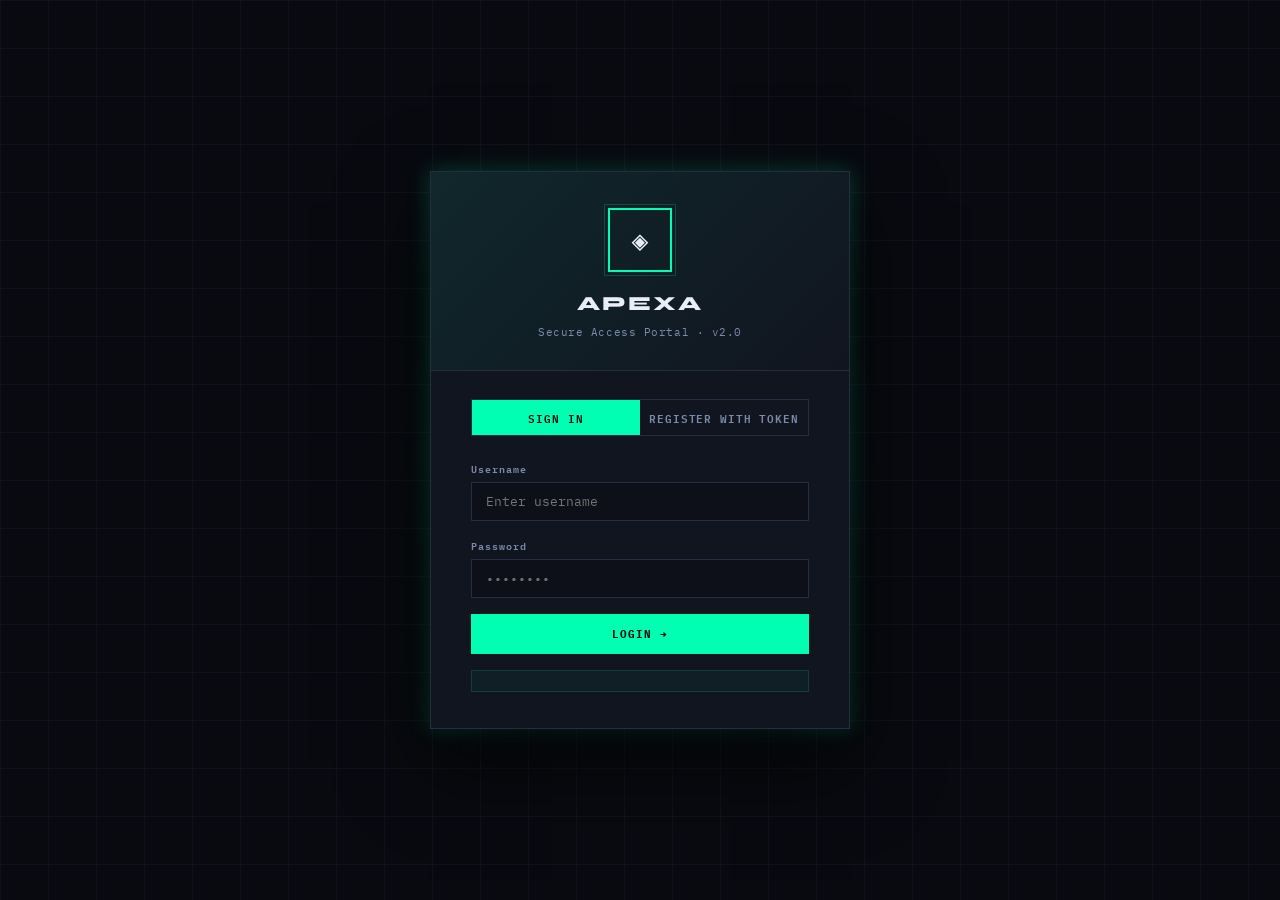
<file: index.html>
<!DOCTYPE html>
<html lang="en">
<head>
  <meta charset="UTF-8">
  <meta name="viewport" content="width=device-width, initial-scale=1.0">
  <title>APEXA System</title>
  <link rel="stylesheet" href="style.css">
</head>
<body>

<!-- ══════════════════════════════════════════════════════════════
     SCREEN: LOGIN
══════════════════════════════════════════════════════════════ -->
<div id="screen-login" class="screen">
  <div class="login-grid"></div>
  <div class="login-glow"></div>

  <div class="login-card">
    <div class="login-card-top">
      <div class="login-logo">◈</div>
      <div class="login-title">APEXA</div>
      <div class="login-sub">Secure Access Portal · v2.0</div>
    </div>

    <div class="login-body">
      <div class="tab-row">
        <button class="tab-btn active" data-tab="login" onclick="switchTab('login')">SIGN IN</button>
        <button class="tab-btn" data-tab="register" onclick="switchTab('register')">REGISTER WITH TOKEN</button>
      </div>

      <!-- LOGIN TAB -->
      <div class="tab-content active" data-tab="login">
        <div id="login-error" class="error-msg"></div>
        <div class="field">
          <label>Username</label>
          <input id="login-username" type="text" placeholder="Enter username" autocomplete="username">
        </div>
        <div class="field">
          <label>Password</label>
          <input id="login-password" type="password" placeholder="••••••••" autocomplete="current-password">
        </div>
        <button id="btn-login" class="btn btn-solid-accent btn-full">LOGIN →</button>
        <div class="login-hint">
        </div>
      </div>

      <!-- REGISTER TAB -->
      <div class="tab-content" data-tab="register">
        <div id="reg-error" class="error-msg"></div>
        <div class="field">
          <label>Invite Token *</label>
          <input id="reg-token" type="text" placeholder="Paste token from your manager">
        </div>
        <div class="field-row">
          <div class="field">
            <label>Username *</label>
            <input id="reg-username" placeholder="johndoe">
          </div>
          <div class="field">
            <label>Full Name *</label>
            <input id="reg-fullname" placeholder="John Doe">
          </div>
        </div>
        <div class="field-row">
          <div class="field">
            <label>Phone</label>
            <input id="reg-phone" placeholder="233244000000">
          </div>
          <div class="field">
            <label>WhatsApp</label>
            <input id="reg-wa" placeholder="233244000000">
          </div>
        </div>
        <div class="field">
          <label>Password *</label>
          <input id="reg-pwd" type="password" placeholder="Min 6 characters">
        </div>
        <button id="btn-register" class="btn btn-solid-accent btn-full">CREATE ACCOUNT →</button>
      </div>
    </div>
  </div>
</div>


<!-- ══════════════════════════════════════════════════════════════
     SCREEN: APP
══════════════════════════════════════════════════════════════ -->
<div id="screen-app" class="screen">

  <!-- TOP BAR -->
  <div class="topbar">
    <div class="topbar-logo">APEXA SYS</div>
    <div class="topbar-sep"></div>
    <div class="topbar-user">
      <span id="topbar-name" class="topbar-name"></span>
      <span id="topbar-badge" class="role-badge"></span>
      <button class="btn btn-red btn-sm" onclick="doLogout()">⎋ Logout</button>
    </div>
  </div>

  <div class="app-body">

    <!-- SIDEBAR -->
    <div class="sidebar">
      <div class="nav-section-label">Navigation</div>
      <div id="sidebar-nav"></div>
      <div class="sidebar-footer">APEXA System v2.0</div>
    </div>

    <!-- MAIN -->
    <div class="main">

      <!-- HOME PANEL -->
      <div id="panel-home" class="panel"></div>

      <!-- USERS PANEL -->
      <div id="panel-users" class="panel"></div>

      <!-- INVITES PANEL -->
      <div id="panel-invites" class="panel"></div>

      <!-- WHATSAPP PANEL -->
      <div id="panel-whatsapp" class="panel"></div>

      <!-- REQUESTS PANEL -->
      <div id="panel-requests" class="panel"></div>

      <!-- ROLES PANEL -->
      <div id="panel-roles" class="panel"></div>

      <!-- LOGS PANEL -->
      <div id="panel-logs" class="panel"></div>

      <!-- PROFILE PANEL -->
      <div id="panel-profile" class="panel"></div>

    </div><!-- /main -->
  </div><!-- /app-body -->
</div><!-- /screen-app -->


<!-- ══════════════════════════════════════════════════════════════
     MODALS
══════════════════════════════════════════════════════════════ -->

<!-- Add User -->
<div id="modal-add-user" class="modal-overlay">
  <div class="modal">
    <div class="modal-header">
      <div class="modal-title">＋ Add New User</div>
      <button class="modal-close" onclick="closeModal('modal-add-user')">×</button>
    </div>
    <div class="modal-body" id="modal-add-user-body"></div>
    <div class="modal-footer">
      <button class="btn btn-ghost" onclick="closeModal('modal-add-user')">Cancel</button>
      <button class="btn btn-green" onclick="submitAddUser()">Create User</button>
    </div>
  </div>
</div>

<!-- Change Role -->
<div id="modal-change-role" class="modal-overlay">
  <div class="modal">
    <div class="modal-header">
      <div class="modal-title">↑ Change Role</div>
      <button class="modal-close" onclick="closeModal('modal-change-role')">×</button>
    </div>
    <div class="modal-body" id="modal-change-role-body"></div>
    <div class="modal-footer">
      <button class="btn btn-ghost" onclick="closeModal('modal-change-role')">Cancel</button>
      <button class="btn btn-amber" onclick="submitChangeRole()">Apply Change</button>
    </div>
  </div>
</div>

<!-- Generate Invite -->
<div id="modal-gen-invite" class="modal-overlay">
  <div class="modal">
    <div class="modal-header">
      <div class="modal-title">⊕ Generate Invite Token</div>
      <button class="modal-close" onclick="closeModal('modal-gen-invite')">×</button>
    </div>
    <div class="modal-body" id="modal-gen-invite-body"></div>
    <div class="modal-footer">
      <button class="btn btn-ghost" onclick="closeModal('modal-gen-invite')">Close</button>
      <button class="btn btn-accent" onclick="submitGenInvite()">Generate Token</button>
    </div>
  </div>
</div>

<!-- Send Invite via WhatsApp -->
<div id="modal-send-invite" class="modal-overlay">
  <div class="modal">
    <div class="modal-header">
      <div class="modal-title">📱 Send Invite via WhatsApp</div>
      <button class="modal-close" onclick="closeModal('modal-send-invite')">×</button>
    </div>
    <div class="modal-body" id="modal-send-invite-body"></div>
    <div class="modal-footer">
      <button class="btn btn-ghost" onclick="closeModal('modal-send-invite')">Cancel</button>
      <button class="btn btn-accent" onclick="submitSendInvite()">📱 Open WhatsApp</button>
    </div>
  </div>
</div>

<!-- Add/Edit Request -->
<div id="modal-req" class="modal-overlay">
  <div class="modal" style="width:560px">
    <div class="modal-header">
      <div class="modal-title" id="modal-req-title">＋ New Request</div>
      <button class="modal-close" onclick="closeModal('modal-req')">×</button>
    </div>
    <div class="modal-body">
      <!-- Auto Request ID display (edit mode) -->
      <div id="modal-req-id-field" style="display:none;margin-bottom:16px;padding:10px 14px;
           background:rgba(0,255,178,.05);border:1px solid rgba(0,255,178,.2)">
        <div style="font-size:10px;color:var(--text-2);margin-bottom:2px;letter-spacing:.1em">REQUEST ID (auto-generated)</div>
        <div id="req-id-display" style="font-size:14px;font-weight:700;color:var(--accent);
             font-family:var(--font-mono);letter-spacing:.06em"></div>
        <input id="req-id" type="hidden">
      </div>

      <div class="field-row">
        <div class="field">
          <label>NUMBER *</label>
          <input id="req-number" placeholder="e.g. 00123, INV-456">
        </div>
        <div class="field">
          <label>COMPANY NAME *</label>
          <input id="req-company" placeholder="e.g. Acme Corp Ltd">
        </div>
      </div>
      <div class="field">
        <label>DESCRIPTION</label>
        <input id="req-desc" placeholder="Brief description of the request">
      </div>
      <div class="field-row">
        <div class="field">
          <label>STATUS</label>
          <select id="req-status">
            <option>Pending</option>
            <option>In Review</option>
            <option>Approved</option>
            <option>Rejected</option>
            <option>Completed</option>
          </select>
        </div>
        <div class="field">
          <label>NOTES</label>
          <input id="req-notes" placeholder="Optional notes…">
        </div>
      </div>
    </div>
    <div class="modal-footer">
      <button class="btn btn-ghost" onclick="closeModal('modal-req')">Cancel</button>
      <button class="btn btn-accent" onclick="submitRequest()">Save Request</button>
    </div>
  </div>
</div>

<!-- Confirm -->
<div id="modal-confirm" class="modal-overlay">
  <div class="modal" style="width:400px">
    <div class="modal-header">
      <div class="modal-title" style="color:var(--red)">⚠ Confirm Action</div>
      <button class="modal-close" onclick="closeModal('modal-confirm')">×</button>
    </div>
    <div class="modal-body">
      <div id="confirm-msg" class="confirm-msg"></div>
      <div id="confirm-warn" class="confirm-warn"></div>
    </div>
    <div class="modal-footer">
      <button class="btn btn-ghost" onclick="closeModal('modal-confirm')">Cancel</button>
      <button class="btn btn-red" onclick="submitConfirm()">Confirm</button>
    </div>
  </div>
</div>

<!-- ══════════════════════════════════════════════════════════════
     TOAST CONTAINER
══════════════════════════════════════════════════════════════ -->
<div id="toastContainer" class="toast-container"></div>

<script src="db.js"></script>
<script src="app.js"></script>
</body>
</html>
</file>
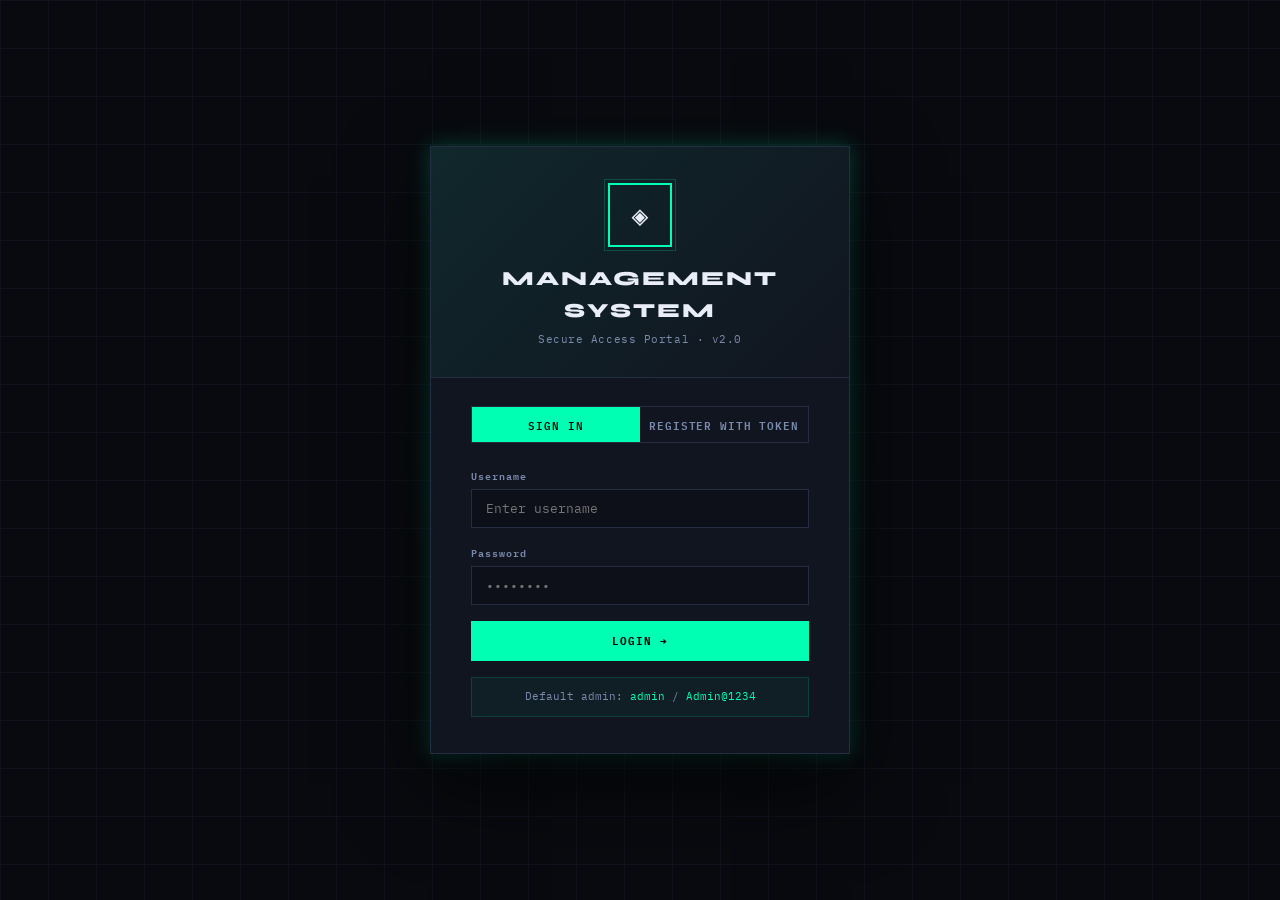
<file: management_system.html>
<!DOCTYPE html>
<html lang="en">
<head>
  <meta charset="UTF-8">
  <meta name="viewport" content="width=device-width, initial-scale=1.0">
  <title>Management System</title>
  <style>
/* ─── MANAGEMENT SYSTEM — STYLE.CSS ─────────────────────────────────────── */
@import url('https://fonts.googleapis.com/css2?family=IBM+Plex+Mono:wght@300;400;500;600;700&family=Syne:wght@400;600;700;800&display=swap');

:root {
  --bg:          #080A0F;
  --bg-2:        #0D1018;
  --bg-card:     #111520;
  --bg-card2:    #161B28;
  --sidebar:     #090C13;
  --border:      #1C2235;
  --border2:     #242D42;
  --accent:      #00FFB2;
  --accent-dim:  #00CC8E;
  --blue:        #2979FF;
  --blue-dim:    #1A56E8;
  --amber:       #FFB300;
  --red:         #FF3D5A;
  --green:       #00E676;
  --purple:      #C77DFF;
  --text-1:      #E8EDF8;
  --text-2:      #7B8BAD;
  --text-3:      #3D4A66;
  --glow-accent: 0 0 20px rgba(0,255,178,0.25);
  --glow-blue:   0 0 20px rgba(41,121,255,0.25);
  --glow-red:    0 0 20px rgba(255,61,90,0.2);

  --r-admin:      #FF6B35;
  --r-manager:    #C77DFF;
  --r-supervisor: #2979FF;
  --r-employee:   #00E676;
  --r-viewer:     #7B8BAD;

  --font-display: 'Syne', sans-serif;
  --font-mono:    'IBM Plex Mono', monospace;
  --sidebar-w:    220px;
  --topbar-h:     56px;
}

*, *::before, *::after { box-sizing: border-box; margin: 0; padding: 0; }

html, body {
  height: 100%;
  background: var(--bg);
  color: var(--text-1);
  font-family: var(--font-mono);
  font-size: 13px;
  line-height: 1.6;
  overflow: hidden;
}

/* ── SCROLLBAR ── */
::-webkit-scrollbar { width: 5px; height: 5px; }
::-webkit-scrollbar-track { background: var(--bg); }
::-webkit-scrollbar-thumb { background: var(--border2); border-radius: 3px; }
::-webkit-scrollbar-thumb:hover { background: var(--text-3); }

/* ═══════════════════════════════════════════════════════════════
   SCREENS
═══════════════════════════════════════════════════════════════ */
.screen { display: none; width: 100%; height: 100%; }
.screen.active { display: flex; }

/* ═══════════════════════════════════════════════════════════════
   LOGIN SCREEN
═══════════════════════════════════════════════════════════════ */
#screen-login {
  align-items: center;
  justify-content: center;
  background: var(--bg);
  position: relative;
  overflow: hidden;
}

.login-grid {
  position: absolute; inset: 0;
  background-image:
    linear-gradient(var(--border) 1px, transparent 1px),
    linear-gradient(90deg, var(--border) 1px, transparent 1px);
  background-size: 48px 48px;
  opacity: .35;
  animation: gridDrift 20s linear infinite;
}
@keyframes gridDrift { from { background-position: 0 0; } to { background-position: 48px 48px; } }

.login-glow {
  position: absolute;
  width: 500px; height: 500px;
  background: radial-gradient(circle, rgba(0,255,178,.07) 0%, transparent 70%);
  top: 50%; left: 50%; transform: translate(-50%,-50%);
  pointer-events: none;
}

.login-card {
  position: relative; z-index: 2;
  width: 420px;
  background: var(--bg-card);
  border: 1px solid var(--border2);
  padding: 0;
  animation: cardIn .5s cubic-bezier(.16,1,.3,1);
  box-shadow: 0 32px 80px rgba(0,0,0,.7), var(--glow-accent);
}
@keyframes cardIn { from { opacity:0; transform: translateY(24px) scale(.97); } }

.login-card-top {
  background: linear-gradient(135deg, rgba(0,255,178,.08), transparent);
  border-bottom: 1px solid var(--border2);
  padding: 36px 40px 28px;
  text-align: center;
}

.login-logo {
  width: 64px; height: 64px;
  margin: 0 auto 16px;
  border: 2px solid var(--accent);
  display: flex; align-items: center; justify-content: center;
  font-size: 28px;
  animation: logoPulse 3s ease-in-out infinite;
  position: relative;
}
.login-logo::before {
  content: '';
  position: absolute; inset: -6px;
  border: 1px solid rgba(0,255,178,.2);
  animation: logoPulse 3s ease-in-out infinite reverse;
}
@keyframes logoPulse { 0%,100% { box-shadow: 0 0 0 0 rgba(0,255,178,.3); } 50% { box-shadow: 0 0 20px 6px rgba(0,255,178,.15); } }

.login-title {
  font-family: var(--font-display);
  font-size: 20px; font-weight: 800;
  letter-spacing: .1em;
  color: var(--text-1);
}
.login-sub { color: var(--text-2); font-size: 11px; margin-top: 4px; letter-spacing: .05em; }

.login-body { padding: 28px 40px 36px; }

.tab-row {
  display: flex; gap: 0;
  border: 1px solid var(--border2);
  margin-bottom: 24px;
  overflow: hidden;
}
.tab-btn {
  flex: 1; padding: 8px;
  background: transparent;
  border: none; cursor: pointer;
  font-family: var(--font-mono); font-size: 11px; font-weight: 600;
  letter-spacing: .08em; color: var(--text-2);
  transition: all .2s;
}
.tab-btn.active { background: var(--accent); color: var(--bg); }
.tab-btn:not(.active):hover { background: var(--border); color: var(--text-1); }

.tab-content { display: none; }
.tab-content.active { display: block; }

/* ── FORM ELEMENTS ── */
.field { margin-bottom: 16px; }
.field label {
  display: block;
  font-size: 10px; font-weight: 600; letter-spacing: .1em;
  color: var(--text-2); margin-bottom: 6px;
}
.field input, .field select, .field textarea {
  width: 100%; padding: 10px 14px;
  background: var(--bg-2);
  border: 1px solid var(--border2);
  color: var(--text-1);
  font-family: var(--font-mono); font-size: 13px;
  outline: none; transition: border-color .2s, box-shadow .2s;
  -webkit-appearance: none;
}
.field select { cursor: pointer; }
.field input:focus, .field select:focus, .field textarea:focus {
  border-color: var(--accent);
  box-shadow: 0 0 0 3px rgba(0,255,178,.08);
}
.field textarea { resize: vertical; min-height: 80px; }
.field .hint { font-size: 10px; color: var(--text-3); margin-top: 4px; }

.field-row { display: grid; grid-template-columns: 1fr 1fr; gap: 12px; }

/* ── BUTTONS ── */
.btn {
  display: inline-flex; align-items: center; gap: 7px;
  padding: 9px 18px;
  font-family: var(--font-mono); font-size: 11px; font-weight: 600;
  letter-spacing: .08em;
  border: 1px solid; cursor: pointer;
  transition: all .18s; white-space: nowrap;
  text-decoration: none;
}
.btn-accent  { background: transparent; border-color: var(--accent); color: var(--accent); }
.btn-accent:hover  { background: var(--accent); color: var(--bg); box-shadow: var(--glow-accent); }
.btn-blue    { background: transparent; border-color: var(--blue); color: var(--blue); }
.btn-blue:hover    { background: var(--blue); color: #fff; box-shadow: var(--glow-blue); }
.btn-red     { background: transparent; border-color: var(--red); color: var(--red); }
.btn-red:hover     { background: var(--red); color: #fff; box-shadow: var(--glow-red); }
.btn-amber   { background: transparent; border-color: var(--amber); color: var(--amber); }
.btn-amber:hover   { background: var(--amber); color: var(--bg); }
.btn-green   { background: transparent; border-color: var(--green); color: var(--green); }
.btn-green:hover   { background: var(--green); color: var(--bg); }
.btn-ghost   { background: transparent; border-color: var(--border2); color: var(--text-2); }
.btn-ghost:hover   { border-color: var(--text-2); color: var(--text-1); }
.btn-solid-accent { background: var(--accent); border-color: var(--accent); color: var(--bg); font-weight: 700; }
.btn-solid-accent:hover { background: var(--accent-dim); box-shadow: var(--glow-accent); }
.btn-full { width: 100%; justify-content: center; padding: 12px; }
.btn-sm { padding: 5px 10px; font-size: 10px; }
.btn-icon { padding: 7px 10px; }

/* ── LOGIN HINT ── */
.login-hint {
  margin-top: 16px; padding: 10px 14px;
  background: rgba(0,255,178,.04);
  border: 1px solid rgba(0,255,178,.15);
  font-size: 11px; color: var(--text-2);
  text-align: center;
}
.login-hint span { color: var(--accent); }

.error-msg {
  padding: 10px 14px; margin-bottom: 14px;
  background: rgba(255,61,90,.08);
  border: 1px solid rgba(255,61,90,.3);
  color: var(--red); font-size: 11px;
  display: none;
}
.error-msg.show { display: block; }

/* ═══════════════════════════════════════════════════════════════
   APP LAYOUT
═══════════════════════════════════════════════════════════════ */
#screen-app { flex-direction: column; }

/* ── TOPBAR ── */
.topbar {
  height: var(--topbar-h);
  background: var(--sidebar);
  border-bottom: 1px solid var(--border);
  display: flex; align-items: center;
  padding: 0 20px;
  gap: 16px;
  flex-shrink: 0;
  z-index: 100;
}
.topbar-logo {
  font-family: var(--font-display);
  font-size: 14px; font-weight: 800;
  color: var(--accent); letter-spacing: .08em;
  display: flex; align-items: center; gap: 8px;
}
.topbar-logo::before { content: '◈'; font-size: 18px; }
.topbar-sep { flex: 1; }
.topbar-user {
  display: flex; align-items: center; gap: 10px;
}
.topbar-name { color: var(--text-1); font-size: 12px; }
.role-badge {
  padding: 2px 8px;
  font-size: 10px; font-weight: 700; letter-spacing: .08em;
  color: var(--bg);
}

/* ── BODY ── */
.app-body { display: flex; flex: 1; overflow: hidden; }

/* ── SIDEBAR ── */
.sidebar {
  width: var(--sidebar-w);
  background: var(--sidebar);
  border-right: 1px solid var(--border);
  display: flex; flex-direction: column;
  flex-shrink: 0;
  overflow-y: auto;
  padding: 12px 0;
}
.nav-section-label {
  font-size: 9px; font-weight: 700; letter-spacing: .14em;
  color: var(--text-3); padding: 12px 18px 6px;
  text-transform: uppercase;
}
.nav-item {
  display: flex; align-items: center; gap: 10px;
  padding: 10px 18px;
  cursor: pointer;
  color: var(--text-2); font-size: 12px;
  transition: all .15s;
  border-left: 2px solid transparent;
  position: relative;
}
.nav-item:hover { color: var(--text-1); background: rgba(255,255,255,.03); }
.nav-item.active {
  color: var(--accent);
  background: rgba(0,255,178,.06);
  border-left-color: var(--accent);
}
.nav-icon { font-size: 15px; width: 18px; text-align: center; }
.nav-label { font-weight: 500; }

.sidebar-footer {
  margin-top: auto; padding: 14px 18px;
  border-top: 1px solid var(--border);
  font-size: 10px; color: var(--text-3);
}

/* ── MAIN CONTENT ── */
.main { flex: 1; overflow-y: auto; padding: 28px 32px; }

.panel { display: none; animation: panelIn .3s ease; }
.panel.active { display: block; }
@keyframes panelIn { from { opacity:0; transform:translateY(8px); } }

/* ── PAGE HEADER ── */
.page-header {
  display: flex; align-items: flex-start;
  justify-content: space-between; margin-bottom: 24px;
  gap: 16px;
}
.page-title { font-family: var(--font-display); font-size: 22px; font-weight: 800; color: var(--text-1); }
.page-sub { color: var(--text-2); font-size: 11px; margin-top: 2px; }
.header-actions { display: flex; gap: 8px; flex-wrap: wrap; align-items: center; }

/* ── DIVIDER ── */
.divider { height: 1px; background: var(--border); margin: 20px 0; }

/* ── STAT CARDS ── */
.stats-grid {
  display: grid;
  grid-template-columns: repeat(auto-fit, minmax(160px, 1fr));
  gap: 14px; margin-bottom: 28px;
}
.stat-card {
  background: var(--bg-card);
  border: 1px solid var(--border);
  padding: 18px 20px;
  position: relative; overflow: hidden;
  transition: border-color .2s, transform .2s;
}
.stat-card:hover { border-color: var(--border2); transform: translateY(-2px); }
.stat-card::after {
  content: '';
  position: absolute; bottom: 0; left: 0; right: 0;
  height: 2px;
}
.stat-card.c-accent::after { background: var(--accent); }
.stat-card.c-blue::after   { background: var(--blue); }
.stat-card.c-amber::after  { background: var(--amber); }
.stat-card.c-green::after  { background: var(--green); }
.stat-card.c-red::after    { background: var(--red); }

.stat-icon { font-size: 22px; margin-bottom: 8px; }
.stat-value { font-family: var(--font-display); font-size: 32px; font-weight: 800; line-height: 1; }
.stat-label { font-size: 10px; color: var(--text-2); letter-spacing: .06em; margin-top: 4px; text-transform: uppercase; }

.stat-card.c-accent .stat-value { color: var(--accent); }
.stat-card.c-blue   .stat-value { color: var(--blue); }
.stat-card.c-amber  .stat-value { color: var(--amber); }
.stat-card.c-green  .stat-value { color: var(--green); }
.stat-card.c-red    .stat-value { color: var(--red); }

/* ── CARDS ── */
.card {
  background: var(--bg-card);
  border: 1px solid var(--border);
  padding: 20px 24px;
  margin-bottom: 18px;
}
.card-title {
  font-family: var(--font-display); font-size: 13px; font-weight: 700;
  letter-spacing: .06em; color: var(--text-1); margin-bottom: 4px;
}
.card-sub { font-size: 10px; color: var(--text-2); margin-bottom: 16px; }

.two-col { display: grid; grid-template-columns: 1fr 1fr; gap: 18px; }
.three-col { display: grid; grid-template-columns: 1fr 1fr 1fr; gap: 18px; }

/* ── TABLE ── */
.table-wrap { overflow-x: auto; }
table {
  width: 100%; border-collapse: collapse;
  font-size: 12px;
}
thead th {
  padding: 10px 14px; text-align: left;
  font-size: 10px; font-weight: 700; letter-spacing: .1em; text-transform: uppercase;
  color: var(--text-2);
  border-bottom: 1px solid var(--border);
  background: var(--bg-2);
  white-space: nowrap;
}
tbody tr {
  border-bottom: 1px solid var(--border);
  transition: background .12s;
}
tbody tr:hover { background: rgba(255,255,255,.025); }
tbody td { padding: 10px 14px; color: var(--text-1); vertical-align: middle; }
.td-muted { color: var(--text-2) !important; }
.td-mono  { font-family: var(--font-mono); font-size: 11px; }

/* ── SEARCH BAR ── */
.search-bar {
  display: flex; align-items: center; gap: 10px;
  margin-bottom: 16px;
}
.search-input {
  flex: 1; max-width: 340px;
  padding: 8px 14px;
  background: var(--bg-2); border: 1px solid var(--border2);
  color: var(--text-1); font-family: var(--font-mono); font-size: 12px;
  outline: none;
}
.search-input:focus { border-color: var(--accent); }
.search-input::placeholder { color: var(--text-3); }

/* ── STATUS BADGE ── */
.badge {
  display: inline-block;
  padding: 2px 8px;
  font-size: 10px; font-weight: 700; letter-spacing: .06em;
  border: 1px solid currentColor;
}
.badge-active   { color: var(--green); }
.badge-inactive { color: var(--text-3); }
.badge-used     { color: var(--text-3); }
.badge-fresh    { color: var(--accent); }

/* ── TOKEN DISPLAY ── */
.token-box {
  background: var(--bg-2); border: 1px solid var(--accent);
  padding: 10px 14px;
  font-family: var(--font-mono); font-size: 12px;
  color: var(--accent); word-break: break-all;
  letter-spacing: .04em; margin: 10px 0;
  cursor: pointer; transition: background .2s;
  position: relative;
}
.token-box:hover { background: rgba(0,255,178,.06); }
.token-box .copy-hint { font-size: 9px; color: var(--text-3); display: block; margin-top: 4px; }

/* ── AVATAR ── */
.avatar {
  width: 36px; height: 36px;
  border-radius: 50%; display: flex; align-items: center; justify-content: center;
  font-size: 13px; font-weight: 700; color: var(--bg);
  flex-shrink: 0;
}
.avatar-lg { width: 80px; height: 80px; font-size: 28px; border-radius: 50%; }

/* ── MODAL ── */
.modal-overlay {
  display: none; position: fixed; inset: 0;
  background: rgba(0,0,0,.8); backdrop-filter: blur(4px);
  z-index: 1000; align-items: center; justify-content: center;
}
.modal-overlay.open { display: flex; }
.modal {
  background: var(--bg-card); border: 1px solid var(--border2);
  width: 520px; max-width: 95vw; max-height: 90vh;
  overflow-y: auto;
  animation: modalIn .25s cubic-bezier(.16,1,.3,1);
  box-shadow: 0 40px 100px rgba(0,0,0,.8);
}
@keyframes modalIn { from { opacity:0; transform:scale(.94) translateY(16px); } }
.modal-header {
  display: flex; align-items: center; justify-content: space-between;
  padding: 20px 24px 18px;
  border-bottom: 1px solid var(--border);
}
.modal-title { font-family: var(--font-display); font-size: 15px; font-weight: 800; }
.modal-close {
  background: none; border: none; color: var(--text-2);
  font-size: 20px; cursor: pointer; padding: 0 4px; line-height: 1;
}
.modal-close:hover { color: var(--text-1); }
.modal-body { padding: 24px; }
.modal-footer { padding: 16px 24px; border-top: 1px solid var(--border); display: flex; gap: 10px; justify-content: flex-end; }

/* ── TOAST ── */
.toast-container { position: fixed; bottom: 24px; right: 24px; z-index: 9999; display: flex; flex-direction: column; gap: 8px; }
.toast {
  padding: 12px 18px; min-width: 260px;
  background: var(--bg-card); border: 1px solid var(--border2);
  font-size: 12px; color: var(--text-1);
  animation: toastIn .3s ease;
  display: flex; align-items: center; gap: 10px;
  box-shadow: 0 8px 32px rgba(0,0,0,.5);
}
@keyframes toastIn { from { opacity:0; transform:translateX(20px); } }
.toast.success { border-color: var(--green); }
.toast.error   { border-color: var(--red); }
.toast.info    { border-color: var(--accent); }
.toast.warn    { border-color: var(--amber); }
.toast-icon { font-size: 16px; }
.toast.success .toast-icon { color: var(--green); }
.toast.error   .toast-icon { color: var(--red); }
.toast.info    .toast-icon { color: var(--accent); }
.toast.warn    .toast-icon { color: var(--amber); }

/* ── ACTIVITY LOG ── */
.log-row { display: flex; align-items: flex-start; gap: 12px; padding: 10px 0; border-bottom: 1px solid var(--border); }
.log-dot { width: 8px; height: 8px; border-radius: 50%; flex-shrink: 0; margin-top: 5px; }
.log-time { font-size: 10px; color: var(--text-3); flex-shrink: 0; width: 140px; }
.log-who  { color: var(--text-2); font-size: 11px; min-width: 130px; }
.log-action { font-weight: 600; font-size: 11px; }
.log-detail { font-size: 11px; color: var(--text-2); flex: 1; }

/* ── PERMISSION CHIP ── */
.perm-chip {
  display: inline-flex; align-items: center; gap: 5px;
  padding: 3px 9px;
  background: rgba(0,255,178,.06);
  border: 1px solid rgba(0,255,178,.2);
  color: var(--accent); font-size: 10px;
  margin: 3px;
}

/* ── WHATSAPP COMPOSE ── */
.wa-compose {
  background: var(--bg-2); border: 1px solid var(--border2);
  padding: 0;
  display: flex; flex-direction: column;
}
.wa-compose-header {
  padding: 14px 18px;
  background: rgba(0,230,118,.06);
  border-bottom: 1px solid var(--border);
  display: flex; align-items: center; gap: 10px;
}
.wa-logo { font-size: 22px; }

/* ── PROFILE ── */
.profile-hero {
  background: var(--bg-card); border: 1px solid var(--border);
  padding: 32px; display: flex; gap: 24px; align-items: center;
  margin-bottom: 20px;
}
.profile-info h2 { font-family: var(--font-display); font-size: 22px; font-weight: 800; }
.profile-info p  { color: var(--text-2); font-size: 12px; margin-top: 4px; }

/* ── CONFIRM DIALOG ── */
.confirm-msg { font-size: 13px; color: var(--text-1); line-height: 1.7; margin-bottom: 8px; }
.confirm-warn { font-size: 11px; color: var(--amber); margin-top: 8px; }

/* ── USER ROW ACTIONS ── */
.action-cell { display: flex; gap: 5px; }

/* ── EMPTY STATE ── */
.empty-state { text-align: center; padding: 60px 20px; color: var(--text-3); }
.empty-state .empty-icon { font-size: 42px; margin-bottom: 12px; }
.empty-state p { font-size: 12px; }

/* ── RESPONSIVE ── */
@media (max-width: 900px) {
  .sidebar { width: 54px; }
  .nav-label, .nav-section-label, .sidebar-footer, .topbar-name { display: none; }
  .nav-item { padding: 12px; justify-content: center; }
  .main { padding: 18px; }
  .two-col, .three-col { grid-template-columns: 1fr; }
  .field-row { grid-template-columns: 1fr; }
}

/* ── REQUESTS SHEET EXTRAS ── */
#req-table thead th { position: sticky; top: 0; z-index: 2; }
#req-table tbody tr:hover { background: rgba(0,255,178,.03); }
#req-table input[type="checkbox"] {
  accent-color: var(--accent); width: 14px; height: 14px; cursor: pointer;
}
.req-check { cursor: pointer; }

</style>
</head>
<body>

<!-- ══════════════════════════════════════════════════════════════
     SCREEN: LOGIN
══════════════════════════════════════════════════════════════ -->
<div id="screen-login" class="screen">
  <div class="login-grid"></div>
  <div class="login-glow"></div>

  <div class="login-card">
    <div class="login-card-top">
      <div class="login-logo">◈</div>
      <div class="login-title">MANAGEMENT SYSTEM</div>
      <div class="login-sub">Secure Access Portal · v2.0</div>
    </div>

    <div class="login-body">
      <div class="tab-row">
        <button class="tab-btn active" data-tab="login" onclick="switchTab('login')">SIGN IN</button>
        <button class="tab-btn" data-tab="register" onclick="switchTab('register')">REGISTER WITH TOKEN</button>
      </div>

      <!-- LOGIN TAB -->
      <div class="tab-content active" data-tab="login">
        <div id="login-error" class="error-msg"></div>
        <div class="field">
          <label>Username</label>
          <input id="login-username" type="text" placeholder="Enter username" autocomplete="username">
        </div>
        <div class="field">
          <label>Password</label>
          <input id="login-password" type="password" placeholder="••••••••" autocomplete="current-password">
        </div>
        <button id="btn-login" class="btn btn-solid-accent btn-full">LOGIN →</button>
        <div class="login-hint">
          Default admin: <span>admin</span> / <span>Admin@1234</span>
        </div>
      </div>

      <!-- REGISTER TAB -->
      <div class="tab-content" data-tab="register">
        <div id="reg-error" class="error-msg"></div>
        <div class="field">
          <label>Invite Token *</label>
          <input id="reg-token" type="text" placeholder="Paste token from your manager">
        </div>
        <div class="field-row">
          <div class="field">
            <label>Username *</label>
            <input id="reg-username" placeholder="johndoe">
          </div>
          <div class="field">
            <label>Full Name *</label>
            <input id="reg-fullname" placeholder="John Doe">
          </div>
        </div>
        <div class="field-row">
          <div class="field">
            <label>Phone</label>
            <input id="reg-phone" placeholder="233244000000">
          </div>
          <div class="field">
            <label>WhatsApp</label>
            <input id="reg-wa" placeholder="233244000000">
          </div>
        </div>
        <div class="field">
          <label>Password *</label>
          <input id="reg-pwd" type="password" placeholder="Min 6 characters">
        </div>
        <button id="btn-register" class="btn btn-solid-accent btn-full">CREATE ACCOUNT →</button>
      </div>
    </div>
  </div>
</div>


<!-- ══════════════════════════════════════════════════════════════
     SCREEN: APP
══════════════════════════════════════════════════════════════ -->
<div id="screen-app" class="screen">

  <!-- TOP BAR -->
  <div class="topbar">
    <div class="topbar-logo">MGMT SYS</div>
    <div class="topbar-sep"></div>
    <div class="topbar-user">
      <span id="topbar-name" class="topbar-name"></span>
      <span id="topbar-badge" class="role-badge"></span>
      <button class="btn btn-red btn-sm" onclick="doLogout()">⎋ Logout</button>
    </div>
  </div>

  <div class="app-body">

    <!-- SIDEBAR -->
    <div class="sidebar">
      <div class="nav-section-label">Navigation</div>
      <div id="sidebar-nav"></div>
      <div class="sidebar-footer">Management System v2.0</div>
    </div>

    <!-- MAIN -->
    <div class="main">

      <!-- HOME PANEL -->
      <div id="panel-home" class="panel"></div>

      <!-- USERS PANEL -->
      <div id="panel-users" class="panel"></div>

      <!-- INVITES PANEL -->
      <div id="panel-invites" class="panel"></div>

      <!-- WHATSAPP PANEL -->
      <div id="panel-whatsapp" class="panel"></div>

      <!-- REQUESTS PANEL -->
      <div id="panel-requests" class="panel"></div>

      <!-- ROLES PANEL -->
      <div id="panel-roles" class="panel"></div>

      <!-- LOGS PANEL -->
      <div id="panel-logs" class="panel"></div>

      <!-- PROFILE PANEL -->
      <div id="panel-profile" class="panel"></div>

    </div><!-- /main -->
  </div><!-- /app-body -->
</div><!-- /screen-app -->


<!-- ══════════════════════════════════════════════════════════════
     MODALS
══════════════════════════════════════════════════════════════ -->

<!-- Add User -->
<div id="modal-add-user" class="modal-overlay">
  <div class="modal">
    <div class="modal-header">
      <div class="modal-title">＋ Add New User</div>
      <button class="modal-close" onclick="closeModal('modal-add-user')">×</button>
    </div>
    <div class="modal-body" id="modal-add-user-body"></div>
    <div class="modal-footer">
      <button class="btn btn-ghost" onclick="closeModal('modal-add-user')">Cancel</button>
      <button class="btn btn-green" onclick="submitAddUser()">Create User</button>
    </div>
  </div>
</div>

<!-- Change Role -->
<div id="modal-change-role" class="modal-overlay">
  <div class="modal">
    <div class="modal-header">
      <div class="modal-title">↑ Change Role</div>
      <button class="modal-close" onclick="closeModal('modal-change-role')">×</button>
    </div>
    <div class="modal-body" id="modal-change-role-body"></div>
    <div class="modal-footer">
      <button class="btn btn-ghost" onclick="closeModal('modal-change-role')">Cancel</button>
      <button class="btn btn-amber" onclick="submitChangeRole()">Apply Change</button>
    </div>
  </div>
</div>

<!-- Generate Invite -->
<div id="modal-gen-invite" class="modal-overlay">
  <div class="modal">
    <div class="modal-header">
      <div class="modal-title">⊕ Generate Invite Token</div>
      <button class="modal-close" onclick="closeModal('modal-gen-invite')">×</button>
    </div>
    <div class="modal-body" id="modal-gen-invite-body"></div>
    <div class="modal-footer">
      <button class="btn btn-ghost" onclick="closeModal('modal-gen-invite')">Close</button>
      <button class="btn btn-accent" onclick="submitGenInvite()">Generate Token</button>
    </div>
  </div>
</div>

<!-- Send Invite via WhatsApp -->
<div id="modal-send-invite" class="modal-overlay">
  <div class="modal">
    <div class="modal-header">
      <div class="modal-title">📱 Send Invite via WhatsApp</div>
      <button class="modal-close" onclick="closeModal('modal-send-invite')">×</button>
    </div>
    <div class="modal-body" id="modal-send-invite-body"></div>
    <div class="modal-footer">
      <button class="btn btn-ghost" onclick="closeModal('modal-send-invite')">Cancel</button>
      <button class="btn btn-accent" onclick="submitSendInvite()">📱 Open WhatsApp</button>
    </div>
  </div>
</div>

<!-- Add/Edit Request -->
<div id="modal-req" class="modal-overlay">
  <div class="modal" style="width:560px">
    <div class="modal-header">
      <div class="modal-title" id="modal-req-title">＋ New Request</div>
      <button class="modal-close" onclick="closeModal('modal-req')">×</button>
    </div>
    <div class="modal-body">
      <!-- Auto Request ID display (edit mode) -->
      <div id="modal-req-id-field" style="display:none;margin-bottom:16px;padding:10px 14px;
           background:rgba(0,255,178,.05);border:1px solid rgba(0,255,178,.2)">
        <div style="font-size:10px;color:var(--text-2);margin-bottom:2px;letter-spacing:.1em">REQUEST ID (auto-generated)</div>
        <div id="req-id-display" style="font-size:14px;font-weight:700;color:var(--accent);
             font-family:var(--font-mono);letter-spacing:.06em"></div>
        <input id="req-id" type="hidden">
      </div>

      <div class="field-row">
        <div class="field">
          <label>NUMBER *</label>
          <input id="req-number" placeholder="e.g. 00123, INV-456">
        </div>
        <div class="field">
          <label>COMPANY NAME *</label>
          <input id="req-company" placeholder="e.g. Acme Corp Ltd">
        </div>
      </div>
      <div class="field">
        <label>DESCRIPTION</label>
        <input id="req-desc" placeholder="Brief description of the request">
      </div>
      <div class="field-row">
        <div class="field">
          <label>STATUS</label>
          <select id="req-status">
            <option>Pending</option>
            <option>In Review</option>
            <option>Approved</option>
            <option>Rejected</option>
            <option>Completed</option>
          </select>
        </div>
        <div class="field">
          <label>NOTES</label>
          <input id="req-notes" placeholder="Optional notes…">
        </div>
      </div>
    </div>
    <div class="modal-footer">
      <button class="btn btn-ghost" onclick="closeModal('modal-req')">Cancel</button>
      <button class="btn btn-accent" onclick="submitRequest()">Save Request</button>
    </div>
  </div>
</div>

<!-- Confirm -->
<div id="modal-confirm" class="modal-overlay">
  <div class="modal" style="width:400px">
    <div class="modal-header">
      <div class="modal-title" style="color:var(--red)">⚠ Confirm Action</div>
      <button class="modal-close" onclick="closeModal('modal-confirm')">×</button>
    </div>
    <div class="modal-body">
      <div id="confirm-msg" class="confirm-msg"></div>
      <div id="confirm-warn" class="confirm-warn"></div>
    </div>
    <div class="modal-footer">
      <button class="btn btn-ghost" onclick="closeModal('modal-confirm')">Cancel</button>
      <button class="btn btn-red" onclick="submitConfirm()">Confirm</button>
    </div>
  </div>
</div>

<!-- ══════════════════════════════════════════════════════════════
     TOAST CONTAINER
══════════════════════════════════════════════════════════════ -->
<div id="toastContainer" class="toast-container"></div>


<script>
// ─── DB.JS — LocalStorage-backed database engine ───────────────────────────

const DB = (() => {
  const read = (key) => { try { return JSON.parse(localStorage.getItem(key)) || null; } catch { return null; } };
  const write = (key, val) => localStorage.setItem(key, JSON.stringify(val));

  const ROLES_DEF = {
    admin:      ['manage_users','send_invites','view_all','edit_all','delete_all','send_whatsapp','manage_roles','view_logs'],
    manager:    ['add_users','send_invites','view_all','edit_basic','send_whatsapp','view_logs'],
    supervisor: ['view_team','edit_basic','send_whatsapp','view_logs'],
    employee:   ['view_own','send_whatsapp_limited'],
    viewer:     ['view_own'],
  };

  const ROLE_COLORS = {
    admin: '#FF6B35', manager: '#A855F7', supervisor: '#38BDF8',
    employee: '#34D399', viewer: '#94A3B8'
  };

  function hash(str) {
    let h = 0;
    for (let i = 0; i < str.length; i++) h = Math.imul(31, h) + str.charCodeAt(i) | 0;
    return Math.abs(h).toString(16).padStart(8,'0') + str.length.toString(16);
  }

  function uid() { return Date.now().toString(36) + Math.random().toString(36).slice(2,7); }

  function init() {
    if (read('db_init')) return;
    write('users', [{
      id: 'admin_1', username: 'admin', password: hash('Admin@1234'),
      fullName: 'System Administrator', role: 'admin',
      phone: '', whatsapp: '', isActive: true,
      createdBy: null, createdAt: new Date().toISOString(), inviteToken: null
    }]);
    write('invites', []);
    write('activity_log', []);
    write('whatsapp_msgs', []);
    write('db_init', true);
  }

  function getUsers() { return read('users') || []; }
  function saveUsers(u) { write('users', u); }

  function getUserById(id) { return getUsers().find(u => u.id === id) || null; }
  function getUserByUsername(un) { return getUsers().find(u => u.username === un) || null; }

  function login(username, password) {
    const u = getUsers().find(u => u.username === username && u.password === hash(password));
    if (!u) return null;
    if (!u.isActive) return { error: 'disabled' };
    log(u.id, 'LOGIN', `${username} logged in`);
    return u;
  }

  function createUser(data, createdBy) {
    const users = getUsers();
    if (users.find(u => u.username === data.username)) return null;
    const user = {
      id: uid(), username: data.username, password: hash(data.password),
      fullName: data.fullName, role: data.role,
      phone: data.phone || '', whatsapp: data.whatsapp || '',
      isActive: true, createdBy, createdAt: new Date().toISOString(),
      inviteToken: uid()
    };
    users.push(user);
    saveUsers(users);
    log(createdBy, 'CREATE_USER', `Created ${data.username} (${data.role})`);
    return user;
  }

  function updateUserRole(userId, newRole, changedBy) {
    const users = getUsers();
    const u = users.find(u => u.id === userId);
    if (u) { u.role = newRole; saveUsers(users); log(changedBy, 'CHANGE_ROLE', `${u.username} → ${newRole}`); }
  }

  function toggleActive(userId, changedBy) {
    const users = getUsers();
    const u = users.find(u => u.id === userId);
    if (u) {
      u.isActive = !u.isActive;
      saveUsers(users);
      log(changedBy, u.isActive ? 'ACTIVATE_USER' : 'DEACTIVATE_USER', u.username);
    }
    return u?.isActive;
  }

  function deleteUser(userId, deletedBy) {
    const users = getUsers().filter(u => u.id !== userId || u.role === 'admin');
    saveUsers(users);
    log(deletedBy, 'DELETE_USER', `id=${userId}`);
  }

  function changePassword(userId, oldPwd, newPwd) {
    const users = getUsers();
    const u = users.find(u => u.id === userId);
    if (!u || u.password !== hash(oldPwd)) return false;
    u.password = hash(newPwd);
    saveUsers(users);
    log(userId, 'CHANGE_PASSWORD', 'Password changed');
    return true;
  }

  function generateInvite(role, createdBy) {
    const token = uid() + uid();
    const invites = read('invites') || [];
    invites.unshift({ id: uid(), token, role, createdBy, used: false, createdAt: new Date().toISOString() });
    write('invites', invites);
    log(createdBy, 'GENERATE_INVITE', `role=${role}`);
    return token;
  }

  function getInvites(createdBy = null) {
    const invs = read('invites') || [];
    const users = getUsers();
    return (createdBy ? invs.filter(i => i.createdBy === createdBy) : invs)
      .map(i => ({ ...i, creatorName: users.find(u => u.id === i.createdBy)?.fullName || '—' }));
  }

  function useInvite(token, userData) {
    const invites = read('invites') || [];
    const inv = invites.find(i => i.token === token && !i.used);
    if (!inv) return null;
    const user = createUser({ ...userData, role: inv.role }, inv.createdBy);
    if (!user) return null;
    inv.used = true;
    write('invites', invites);
    return user;
  }

  function log(userId, action, details = '') {
    const logs = read('activity_log') || [];
    logs.unshift({ id: uid(), userId, action, details, timestamp: new Date().toISOString() });
    if (logs.length > 500) logs.length = 500;
    write('activity_log', logs);
  }

  function getLogs(limit = 100) {
    const users = getUsers();
    return (read('activity_log') || []).slice(0, limit).map(l => ({
      ...l, userName: users.find(u => u.id === l.userId)?.fullName || 'System'
    }));
  }

  function saveMessage(senderId, recipient, message) {
    const msgs = read('whatsapp_msgs') || [];
    msgs.unshift({ id: uid(), senderId, recipient, message, status: 'sent', sentAt: new Date().toISOString() });
    write('whatsapp_msgs', msgs);
    log(senderId, 'WHATSAPP_SENT', `To: ${recipient}`);
  }

  function getMessages(userId = null) {
    const users = getUsers();
    const msgs = read('whatsapp_msgs') || [];
    return (userId ? msgs.filter(m => m.senderId === userId) : msgs)
      .map(m => ({ ...m, senderName: users.find(u => u.id === m.senderId)?.fullName || '—' }));
  }

  // ── Requests Sheet ───────────────────────────────────────────
  const REQUEST_STATUSES = ['Pending','In Review','Approved','Rejected','Completed'];
  const REQUEST_STATUS_COLORS = {
    'Pending':'#FFB300','In Review':'#2979FF','Approved':'#00E676',
    'Rejected':'#FF3D5A','Completed':'#94A3B8'
  };

  function getRequests() { return read('requests') || []; }
  function saveRequests(r) { write('requests', r); }

  function getNextRequestId() {
    const reqs = getRequests();
    if (!reqs.length) return 'REQ-0001';
    const nums = reqs.map(r => parseInt((r.requestId||'REQ-0000').split('-')[1]||0));
    return 'REQ-' + String(Math.max(...nums) + 1).padStart(4, '0');
  }

  function createRequest(data, createdBy) {
    const reqs = getRequests();
    const req = {
      id: uid(),
      requestId: getNextRequestId(),
      number: data.number || '',
      companyName: data.companyName || '',
      description: data.description || '',
      status: data.status || 'Pending',
      notes: data.notes || '',
      createdBy,
      createdAt: new Date().toISOString(),
      updatedAt: new Date().toISOString(),
    };
    reqs.unshift(req);
    saveRequests(reqs);
    log(createdBy, 'CREATE_REQUEST', `${req.requestId} — ${req.companyName}`);
    return req;
  }

  function updateRequest(id, data, updatedBy) {
    const reqs = getRequests();
    const r = reqs.find(r => r.id === id);
    if (!r) return null;
    Object.assign(r, { ...data, updatedAt: new Date().toISOString() });
    saveRequests(reqs);
    log(updatedBy, 'UPDATE_REQUEST', `${r.requestId} — ${r.companyName}`);
    return r;
  }

  function deleteRequest(id, deletedBy) {
    const reqs = getRequests();
    const r = reqs.find(r => r.id === id);
    saveRequests(reqs.filter(r => r.id !== id));
    if (r) log(deletedBy, 'DELETE_REQUEST', `${r.requestId} — ${r.companyName}`);
  }

  function getRequestById(id) { return getRequests().find(r => r.id === id) || null; }

  function getPerms(role) { return ROLES_DEF[role] || []; }
  function hasPerm(role, perm) { return getPerms(role).includes(perm); }
  function getRoleColor(role) { return ROLE_COLORS[role] || '#94A3B8'; }
  function getAllRoles() { return ROLES_DEF; }

  return { init, login, createUser, updateUserRole, toggleActive, deleteUser,
           changePassword, generateInvite, getInvites, useInvite,
           getUsers, getUserById, getUserByUsername,
           saveMessage, getMessages, getLogs, log,
           getPerms, hasPerm, getRoleColor, getAllRoles,
           getRequests, createRequest, updateRequest, deleteRequest, getRequestById,
           REQUEST_STATUSES, REQUEST_STATUS_COLORS };
})();


// ─── APP.JS — Management System Controller ──────────────────────────────────

DB.init();

// ── Session ──────────────────────────────────────────────────────────────────
let SESSION = null;

function setSession(user) {
  SESSION = user;
  sessionStorage.setItem('session_id', user.id);
}
function clearSession() {
  SESSION = null;
  sessionStorage.removeItem('session_id');
}
// Restore session on page reload
(function restoreSession() {
  const id = sessionStorage.getItem('session_id');
  if (id) {
    const u = DB.getUserById(id);
    if (u && u.isActive) { SESSION = u; }
    else { sessionStorage.removeItem('session_id'); }
  }
})();

// ── Toast System ─────────────────────────────────────────────────────────────
function toast(msg, type = 'info', duration = 3500) {
  const icons = { success: '✓', error: '✕', info: '◈', warn: '⚠' };
  const el = document.createElement('div');
  el.className = `toast ${type}`;
  el.innerHTML = `<span class="toast-icon">${icons[type]||'◈'}</span><span>${msg}</span>`;
  document.getElementById('toastContainer').appendChild(el);
  setTimeout(() => { el.style.opacity = '0'; el.style.transform = 'translateX(20px)';
    el.style.transition = '.3s'; setTimeout(() => el.remove(), 300); }, duration);
}

// ── Screen Router ─────────────────────────────────────────────────────────────
function showScreen(id) {
  document.querySelectorAll('.screen').forEach(s => s.classList.remove('active'));
  document.getElementById(id).classList.add('active');
}

function showPanel(key) {
  document.querySelectorAll('.panel').forEach(p => p.classList.remove('active'));
  document.querySelectorAll('.nav-item').forEach(n => n.classList.remove('active'));
  const panel = document.getElementById(`panel-${key}`);
  const nav   = document.querySelector(`[data-panel="${key}"]`);
  if (panel) { panel.classList.add('active'); renderPanel(key); }
  if (nav) nav.classList.add('active');
}

// ── Boot ─────────────────────────────────────────────────────────────────────
window.addEventListener('DOMContentLoaded', () => {
  if (SESSION) { bootApp(); } else { showScreen('screen-login'); }
  bindLoginEvents();
});

function bootApp() {
  buildSidebar();
  buildTopbar();
  showScreen('screen-app');
  showPanel('home');
}

// ── Topbar ────────────────────────────────────────────────────────────────────
function buildTopbar() {
  const rc = DB.getRoleColor(SESSION.role);
  document.getElementById('topbar-name').textContent = SESSION.fullName;
  const badge = document.getElementById('topbar-badge');
  badge.textContent = SESSION.role.toUpperCase();
  badge.style.background = rc;
}

// ── Sidebar ───────────────────────────────────────────────────────────────────
const NAV_ALL = [
  { key: 'home',     icon: '⊞', label: 'Dashboard',   perms: [] },
  { key: 'users',    icon: '◉', label: 'Users',        perms: ['view_all','view_team'] },
  { key: 'invites',  icon: '⊕', label: 'Invite Links', perms: ['send_invites'] },
  { key: 'whatsapp', icon: '◈', label: 'WhatsApp',     perms: ['send_whatsapp','send_whatsapp_limited'] },
  { key: 'requests', icon: '⊟', label: 'Requests Sheet', perms: ['manage_users'] },
  { key: 'roles',    icon: '⊛', label: 'Roles',        perms: ['manage_roles','view_all'] },
  { key: 'logs',     icon: '≡', label: 'Activity Log', perms: ['view_logs'] },
  { key: 'profile',  icon: '◯', label: 'My Profile',   perms: [] },
];

function buildSidebar() {
  const nav = document.getElementById('sidebar-nav');
  nav.innerHTML = '';
  const userPerms = DB.getPerms(SESSION.role);
  NAV_ALL.forEach(item => {
    const allowed = item.perms.length === 0 || item.perms.some(p => userPerms.includes(p));
    if (!allowed) return;
    const el = document.createElement('div');
    el.className = 'nav-item';
    el.dataset.panel = item.key;
    el.innerHTML = `<span class="nav-icon">${item.icon}</span><span class="nav-label">${item.label}</span>`;
    el.addEventListener('click', () => showPanel(item.key));
    nav.appendChild(el);
  });
}

// ── Panel Renderer ────────────────────────────────────────────────────────────
function renderPanel(key) {
  const fns = {
    home: renderHome, users: renderUsers, invites: renderInvites,
    whatsapp: renderWhatsApp, roles: renderRoles, logs: renderLogs,
    profile: renderProfile, requests: renderRequests
  };
  if (fns[key]) fns[key]();
}

// ═══════════════════════════════════════════════════════════════════════════════
// HOME PANEL
// ═══════════════════════════════════════════════════════════════════════════════
function renderHome() {
  const users   = DB.getUsers();
  const active  = users.filter(u => u.isActive).length;
  const invites = DB.getInvites();
  const usedInv = invites.filter(i => i.used).length;
  const logs    = DB.getLogs(5);

  const el = document.getElementById('panel-home');
  el.innerHTML = `
    <div class="page-header">
      <div>
        <div class="page-title">Dashboard Overview</div>
        <div class="page-sub">${new Date().toLocaleDateString('en-GB',{weekday:'long',year:'numeric',month:'long',day:'numeric'})}</div>
      </div>
    </div>
    <div class="stats-grid">
      ${statCard('◉', users.length, 'Total Users',   'c-accent')}
      ${statCard('✓', active,       'Active Users',  'c-green')}
      ${statCard('⊕', invites.length,'Invites Sent', 'c-blue')}
      ${statCard('⊛', usedInv,      'Invites Used',  'c-amber')}
    </div>
    <div class="two-col">
      <div class="card">
        <div class="card-title">Recent Users</div>
        <div class="card-sub">Latest registered members</div>
        ${users.slice(0,6).map(u => `
          <div style="display:flex;align-items:center;gap:12px;padding:8px 0;border-bottom:1px solid var(--border)">
            <div class="avatar" style="background:${DB.getRoleColor(u.role)}">${initials(u.fullName)}</div>
            <div style="flex:1">
              <div style="font-size:12px;font-weight:600">${u.fullName}</div>
              <div style="font-size:10px;color:var(--text-2)">@${u.username}</div>
            </div>
            <span class="role-badge" style="background:${DB.getRoleColor(u.role)}">${u.role.toUpperCase()}</span>
            <span class="badge ${u.isActive?'badge-active':'badge-inactive'}">${u.isActive?'ON':'OFF'}</span>
          </div>`).join('')}
      </div>
      <div class="card">
        <div class="card-title">Recent Activity</div>
        <div class="card-sub">Last 5 system events</div>
        ${logs.map(l => logRow(l)).join('')}
      </div>
    </div>`;
}
function statCard(icon, val, label, cls) {
  return `<div class="stat-card ${cls}"><div class="stat-icon">${icon}</div>
    <div class="stat-value">${val}</div><div class="stat-label">${label}</div></div>`;
}
function logRow(l) {
  const c = l.action.includes('DELETE')?'var(--red)':l.action.includes('CREATE')?'var(--green)':
            l.action.includes('LOGIN')?'var(--accent)':l.action.includes('CHANGE')?'var(--amber)':'var(--text-3)';
  return `<div class="log-row">
    <div class="log-dot" style="background:${c}"></div>
    <div class="log-time">${(l.timestamp||'').slice(0,16).replace('T',' ')}</div>
    <div class="log-who">${l.userName}</div>
    <div class="log-action" style="color:${c}">${l.action.replace(/_/g,' ')}</div>
  </div>`;
}

// ═══════════════════════════════════════════════════════════════════════════════
// USERS PANEL
// ═══════════════════════════════════════════════════════════════════════════════
let _userSearch = '';
function renderUsers() {
  const perms  = DB.getPerms(SESSION.role);
  const canAdd = perms.includes('add_users') || perms.includes('manage_users');
  const canDel = perms.includes('delete_all');
  const canEdit= perms.includes('edit_all') || perms.includes('manage_users');
  const viewAll= perms.includes('view_all');

  const el = document.getElementById('panel-users');
  el.innerHTML = `
    <div class="page-header">
      <div><div class="page-title">User Management</div>
        <div class="page-sub">Manage accounts, roles and access</div></div>
      <div class="header-actions">
        ${canAdd?`<button class="btn btn-green" onclick="openAddUserModal()">＋ Add User</button>`:''}
        <button class="btn btn-ghost" onclick="renderUsers()">⟳ Refresh</button>
      </div>
    </div>
    <div class="card">
      <div class="search-bar">
        <input class="search-input" id="userSearch" placeholder="Search name, username, role…"
          value="${_userSearch}" oninput="_userSearch=this.value;renderUserTable()">
      </div>
      <div class="table-wrap"><table>
        <thead><tr>
          <th>User</th><th>Username</th><th>Role</th><th>Phone</th>
          <th>WhatsApp</th><th>Status</th><th>Joined</th><th>Actions</th>
        </tr></thead>
        <tbody id="userTableBody"></tbody>
      </table></div>
    </div>`;
  renderUserTable(canEdit, canDel);
}

function renderUserTable(canEdit, canDel) {
  if (canEdit === undefined) {
    const p = DB.getPerms(SESSION.role);
    canEdit = p.includes('edit_all')||p.includes('manage_users');
    canDel  = p.includes('delete_all');
  }
  const viewAll = DB.getPerms(SESSION.role).includes('view_all');
  let users = viewAll ? DB.getUsers() : DB.getUsers().filter(u => u.createdBy === SESSION.id || u.id === SESSION.id);
  const q = (_userSearch||'').toLowerCase();
  if (q) users = users.filter(u => u.fullName.toLowerCase().includes(q) ||
    u.username.toLowerCase().includes(q) || u.role.includes(q));

  const tbody = document.getElementById('userTableBody');
  if (!tbody) return;
  if (!users.length) { tbody.innerHTML = `<tr><td colspan="8" style="text-align:center;color:var(--text-3);padding:40px">No users found</td></tr>`; return; }

  tbody.innerHTML = users.map(u => `
    <tr>
      <td><div style="display:flex;align-items:center;gap:10px">
        <div class="avatar" style="background:${DB.getRoleColor(u.role)};width:32px;height:32px;font-size:11px">${initials(u.fullName)}</div>
        <div style="font-size:12px;font-weight:600">${esc(u.fullName)}</div></div></td>
      <td class="td-muted td-mono">@${esc(u.username)}</td>
      <td><span class="role-badge" style="background:${DB.getRoleColor(u.role)};font-size:10px;padding:2px 7px">${u.role.toUpperCase()}</span></td>
      <td class="td-muted">${esc(u.phone)||'—'}</td>
      <td class="td-muted">${esc(u.whatsapp)||'—'}</td>
      <td><span class="badge ${u.isActive?'badge-active':'badge-inactive'}">${u.isActive?'ACTIVE':'INACTIVE'}</span></td>
      <td class="td-muted">${(u.createdAt||'').slice(0,10)}</td>
      <td>
        <div class="action-cell">
          ${canEdit && u.id !== 'admin_1' ? `
            <button class="btn btn-ghost btn-sm btn-icon" title="Change Role" onclick="openChangeRoleModal('${u.id}')">↑</button>
            <button class="btn btn-ghost btn-sm btn-icon" title="${u.isActive?'Deactivate':'Activate'}" onclick="doToggleActive('${u.id}')">${u.isActive?'⊘':'⊙'}</button>
          ` : ''}
          ${canDel && u.role !== 'admin' && u.id !== SESSION.id ? `
            <button class="btn btn-red btn-sm btn-icon" title="Delete" onclick="confirmDeleteUser('${u.id}','${esc(u.fullName)}')">✕</button>
          ` : ''}
          ${u.whatsapp ? `<button class="btn btn-ghost btn-sm" onclick="openWAChat('${u.whatsapp}')">📱</button>` : ''}
        </div>
      </td>
    </tr>`).join('');
}

function doToggleActive(uid) {
  const u = DB.getUserById(uid);
  if (!u) return;
  if (uid === SESSION.id) { toast('Cannot deactivate yourself','error'); return; }
  DB.toggleActive(uid, SESSION.id);
  toast(`${u.fullName} ${u.isActive?'deactivated':'activated'}`, u.isActive?'warn':'success');
  renderUserTable();
}

function confirmDeleteUser(uid, name) {
  openConfirm(`Delete user <strong>${name}</strong>?`, 'This action cannot be undone.', () => {
    DB.deleteUser(uid, SESSION.id);
    toast(`${name} deleted`, 'error');
    renderUserTable();
  });
}

// ═══════════════════════════════════════════════════════════════════════════════
// INVITES PANEL
// ═══════════════════════════════════════════════════════════════════════════════
function renderInvites() {
  const perms = DB.getPerms(SESSION.role);
  const viewAll = perms.includes('view_all');
  const el = document.getElementById('panel-invites');
  el.innerHTML = `
    <div class="page-header">
      <div><div class="page-title">Invite Links</div>
        <div class="page-sub">Generate and manage invite tokens</div></div>
      <div class="header-actions">
        <button class="btn btn-accent" onclick="openGenInviteModal()">⊕ Generate Invite</button>
        <button class="btn btn-ghost" onclick="renderInvites()">⟳ Refresh</button>
      </div>
    </div>
    <div class="card" style="background:rgba(0,255,178,.03);border-color:rgba(0,255,178,.15);margin-bottom:20px">
      <div style="display:flex;gap:12px;align-items:flex-start">
        <span style="font-size:20px">ℹ</span>
        <div>
          <div style="font-size:12px;font-weight:600;color:var(--accent);margin-bottom:4px">How Invite Tokens Work</div>
          <div style="font-size:11px;color:var(--text-2);line-height:1.8">
            Generate a token → Share via WhatsApp → Employee registers using token →
            They gain access with the assigned role. Tokens are <strong style="color:var(--accent)">single-use</strong>.
          </div>
        </div>
      </div>
    </div>
    <div class="card">
      <div class="card-title">Invite Tokens</div>
      <div class="table-wrap"><table>
        <thead><tr><th>Token</th><th>Role</th><th>Status</th><th>Created By</th><th>Date</th><th>Actions</th></tr></thead>
        <tbody id="inviteTableBody"></tbody>
      </table></div>
    </div>`;
  renderInviteTable(viewAll);
}

function renderInviteTable(viewAll) {
  const invites = viewAll ? DB.getInvites() : DB.getInvites(SESSION.id);
  const tbody = document.getElementById('inviteTableBody');
  if (!tbody) return;
  if (!invites.length) {
    tbody.innerHTML = `<tr><td colspan="6" style="text-align:center;color:var(--text-3);padding:40px">No invites yet. Generate your first invite!</td></tr>`;
    return;
  }
  tbody.innerHTML = invites.map(i => `
    <tr>
      <td>
        <div class="token-box" onclick="copyToken('${i.token}',this)" style="margin:0;padding:6px 10px;font-size:11px">
          ${i.token.slice(0,24)}…
          <span class="copy-hint">Click to copy full token</span>
        </div>
      </td>
      <td><span class="role-badge" style="background:${DB.getRoleColor(i.role)};font-size:10px;padding:2px 7px">${i.role.toUpperCase()}</span></td>
      <td><span class="badge ${i.used?'badge-used':'badge-fresh'}">${i.used?'USED':'ACTIVE'}</span></td>
      <td class="td-muted">${esc(i.creatorName)}</td>
      <td class="td-muted">${(i.createdAt||'').slice(0,10)}</td>
      <td>
        <div class="action-cell">
          ${!i.used ? `<button class="btn btn-accent btn-sm" onclick="openSendInviteModal('${i.token}','${i.role}')">📱 Send</button>` : ''}
          <button class="btn btn-ghost btn-sm" onclick="copyToken('${i.token}',this)">⧉ Copy</button>
        </div>
      </td>
    </tr>`).join('');
}

function copyToken(token, el) {
  navigator.clipboard.writeText(token).then(() => toast('Token copied to clipboard!', 'success'));
}

// ═══════════════════════════════════════════════════════════════════════════════
// WHATSAPP PANEL
// ═══════════════════════════════════════════════════════════════════════════════
function renderWhatsApp() {
  const perms  = DB.getPerms(SESSION.role);
  const viewAll= perms.includes('view_all');
  const users  = (viewAll ? DB.getUsers() : DB.getUsers().filter(u => u.createdBy === SESSION.id))
                  .filter(u => u.whatsapp);
  const msgs   = DB.getMessages(viewAll ? null : SESSION.id);

  const el = document.getElementById('panel-whatsapp');
  el.innerHTML = `
    <div class="page-header">
      <div><div class="page-title">WhatsApp Messaging</div>
        <div class="page-sub">Send messages and invites via WhatsApp Web</div></div>
    </div>
    <div class="two-col">
      <!-- Compose -->
      <div class="card wa-compose">
        <div class="wa-compose-header">
          <span class="wa-logo">📱</span>
          <div>
            <div style="font-size:13px;font-weight:700;color:var(--green)">Compose Message</div>
            <div style="font-size:10px;color:var(--text-2)">Opens WhatsApp Web with pre-filled message</div>
          </div>
        </div>
        <div style="padding:20px">
          <div class="field">
            <label>TO — Phone Number</label>
            <input id="wa-phone" type="text" placeholder="e.g. 233244000000" oninput="updateWAPreview()">
            <div class="hint">International format without + sign</div>
          </div>
          <div class="field">
            <label>OR PICK FROM USERS WITH WHATSAPP</label>
            <select id="wa-user-pick" onchange="pickWAUser()">
              <option value="">— Select a user —</option>
              ${users.map(u => `<option value="${u.whatsapp}">${esc(u.fullName)} (${u.whatsapp})</option>`).join('')}
            </select>
          </div>
          <div class="field">
            <label>Message</label>
            <textarea id="wa-msg" rows="5" placeholder="Type your message…" oninput="updateWAPreview()"></textarea>
          </div>
          <div id="wa-preview" style="display:none;background:var(--bg-2);border:1px solid var(--border);padding:12px;margin-bottom:14px;font-size:11px;color:var(--text-2);line-height:1.7"></div>
          <div style="display:flex;gap:10px">
            <button class="btn btn-accent" style="flex:1;justify-content:center" onclick="sendWAMessage()">✉ Send Message</button>
            <button class="btn btn-ghost" onclick="openWADirect()">⊕ Open Chat</button>
          </div>
        </div>
      </div>
      <!-- History -->
      <div class="card">
        <div class="card-title">Message History</div>
        <div class="card-sub">${viewAll?'All messages':'Your messages'}</div>
        <div style="max-height:420px;overflow-y:auto">
          ${msgs.length === 0 ? `<div class="empty-state"><div class="empty-icon">📭</div><p>No messages sent yet</p></div>` :
            msgs.map(m => `
              <div style="padding:10px 0;border-bottom:1px solid var(--border)">
                <div style="display:flex;justify-content:space-between;margin-bottom:4px">
                  <span style="font-size:11px;font-weight:600;color:var(--accent)">${esc(m.senderName)}</span>
                  <span style="font-size:10px;color:var(--text-3)">${(m.sentAt||'').slice(0,16).replace('T',' ')}</span>
                </div>
                <div style="font-size:10px;color:var(--text-2)">To: ${esc(m.recipient)}</div>
                <div style="font-size:11px;color:var(--text-1);margin-top:4px">${esc(m.message).slice(0,100)}${m.message.length>100?'…':''}</div>
              </div>`).join('')}
        </div>
      </div>
    </div>`;
}

function pickWAUser() {
  const val = document.getElementById('wa-user-pick').value;
  if (val) { document.getElementById('wa-phone').value = val; updateWAPreview(); }
}
function updateWAPreview() {
  const phone = document.getElementById('wa-phone')?.value;
  const msg   = document.getElementById('wa-msg')?.value;
  const prev  = document.getElementById('wa-preview');
  if (!prev) return;
  if (phone && msg) {
    prev.style.display = 'block';
    prev.innerHTML = `<strong style="color:var(--text-1)">Preview:</strong><br>To: +${phone}<br><br>${esc(msg).replace(/\n/g,'<br>')}`;
  } else { prev.style.display = 'none'; }
}
function sendWAMessage() {
  const phone = document.getElementById('wa-phone')?.value?.trim();
  const msg   = document.getElementById('wa-msg')?.value?.trim();
  if (!phone) { toast('Enter a phone number','error'); return; }
  if (!msg)   { toast('Enter a message','error'); return; }
  const encoded = encodeURIComponent(msg);
  window.open(`https://wa.me/${phone}?text=${encoded}`, '_blank');
  DB.saveMessage(SESSION.id, phone, msg);
  toast('WhatsApp Web opening…', 'success');
  document.getElementById('wa-msg').value = '';
  document.getElementById('wa-phone').value = '';
  updateWAPreview();
  setTimeout(() => renderPanel('whatsapp'), 500);
}
function openWADirect() {
  const phone = document.getElementById('wa-phone')?.value?.trim();
  if (!phone) { toast('Enter a phone number','warn'); return; }
  window.open(`https://wa.me/${phone}`, '_blank');
}
function openWAChat(phone) { window.open(`https://wa.me/${phone}`, '_blank'); }

// ═══════════════════════════════════════════════════════════════════════════════
// ROLES PANEL
// ═══════════════════════════════════════════════════════════════════════════════
let _selectedRole = 'admin';
function renderRoles() {
  const roles = DB.getAllRoles();
  const users = DB.getUsers();
  const el = document.getElementById('panel-roles');

  el.innerHTML = `
    <div class="page-header">
      <div><div class="page-title">Roles & Permissions</div>
        <div class="page-sub">View role definitions and access levels</div></div>
    </div>
    <div class="two-col">
      <div class="card" style="padding:0">
        <div style="padding:16px 20px;border-bottom:1px solid var(--border)">
          <div class="card-title" style="margin:0">System Roles</div>
        </div>
        <div id="role-list" style="padding:8px 0">
          ${Object.keys(roles).map(r => `
            <div class="nav-item ${r===_selectedRole?'active':''}" onclick="selectRole('${r}')" style="border-left-width:3px">
              <span class="avatar" style="background:${DB.getRoleColor(r)};width:28px;height:28px;font-size:10px;flex-shrink:0">${r[0].toUpperCase()}</span>
              <div>
                <div style="font-size:12px;font-weight:600">${r.toUpperCase()}</div>
                <div style="font-size:10px;color:var(--text-2)">${users.filter(u=>u.role===r).length} users</div>
              </div>
            </div>`).join('')}
        </div>
      </div>
      <div>
        <div class="card" id="role-detail">
          ${renderRoleDetail(_selectedRole)}
        </div>
      </div>
    </div>`;
}

function selectRole(r) {
  _selectedRole = r;
  const detail = document.getElementById('role-detail');
  if (detail) detail.innerHTML = renderRoleDetail(r);
  document.querySelectorAll('#role-list .nav-item').forEach(el => {
    el.classList.toggle('active', el.querySelector('div div').textContent === r.toUpperCase());
  });
}

function renderRoleDetail(role) {
  const roles = DB.getAllRoles();
  const perms = roles[role] || [];
  const users = DB.getUsers().filter(u => u.role === role);
  const permLabels = {
    manage_users:'Manage all users', send_invites:'Send invite tokens',
    view_all:'View all records', edit_all:'Edit all records',
    delete_all:'Delete users', send_whatsapp:'Full WhatsApp access',
    manage_roles:'Manage roles', add_users:'Add new users',
    view_team:'View team members', edit_basic:'Edit basic info',
    view_logs:'View activity logs', view_own:'View own profile',
    send_whatsapp_limited:'Limited WhatsApp',
  };
  return `
    <div style="display:flex;align-items:center;gap:12px;margin-bottom:16px">
      <div class="avatar" style="background:${DB.getRoleColor(role)};width:44px;height:44px;font-size:16px">${role[0].toUpperCase()}</div>
      <div>
        <div style="font-family:var(--font-display);font-size:18px;font-weight:800">${role.toUpperCase()}</div>
        <div style="font-size:11px;color:var(--text-2)">${perms.length} permissions · ${users.length} users</div>
      </div>
    </div>
    <div style="margin-bottom:16px">
      <div style="font-size:10px;font-weight:700;letter-spacing:.1em;color:var(--text-2);margin-bottom:8px">PERMISSIONS</div>
      <div style="display:flex;flex-wrap:wrap">
        ${perms.map(p => `<span class="perm-chip">✓ ${permLabels[p]||p}</span>`).join('')}
      </div>
    </div>
    <div>
      <div style="font-size:10px;font-weight:700;letter-spacing:.1em;color:var(--text-2);margin-bottom:8px">USERS WITH THIS ROLE</div>
      ${users.length === 0 ? `<div style="color:var(--text-3);font-size:11px">No users with this role</div>` :
        users.map(u => `
          <div style="display:flex;align-items:center;gap:8px;padding:6px 0;border-bottom:1px solid var(--border)">
            <div class="avatar" style="background:${DB.getRoleColor(u.role)};width:26px;height:26px;font-size:9px">${initials(u.fullName)}</div>
            <div style="font-size:12px">${esc(u.fullName)}</div>
            <div style="font-size:10px;color:var(--text-2)">@${esc(u.username)}</div>
            <span class="badge ${u.isActive?'badge-active':'badge-inactive'}" style="margin-left:auto">${u.isActive?'ON':'OFF'}</span>
          </div>`).join('')}
    </div>`;
}

// ═══════════════════════════════════════════════════════════════════════════════
// LOGS PANEL
// ═══════════════════════════════════════════════════════════════════════════════
let _logFilter = '';
function renderLogs() {
  const el = document.getElementById('panel-logs');
  el.innerHTML = `
    <div class="page-header">
      <div><div class="page-title">Activity Log</div>
        <div class="page-sub">Full system audit trail</div></div>
      <div class="header-actions">
        <button class="btn btn-ghost" onclick="renderLogs()">⟳ Refresh</button>
      </div>
    </div>
    <div class="card">
      <div class="search-bar">
        <input class="search-input" id="logFilter" placeholder="Filter by user, action…"
          value="${_logFilter}" oninput="_logFilter=this.value;renderLogTable()">
      </div>
      <div id="log-container"></div>
    </div>`;
  renderLogTable();
}
function renderLogTable() {
  const q = (_logFilter||'').toLowerCase();
  let logs = DB.getLogs(200);
  if (q) logs = logs.filter(l => (l.userName||'').toLowerCase().includes(q) ||
    (l.action||'').toLowerCase().includes(q) || (l.details||'').toLowerCase().includes(q));
  const c = document.getElementById('log-container');
  if (!c) return;
  if (!logs.length) { c.innerHTML = `<div class="empty-state"><div class="empty-icon">📋</div><p>No activity found</p></div>`; return; }
  c.innerHTML = logs.map(l => {
    const col = l.action.includes('DELETE')?'var(--red)':l.action.includes('CREATE')?'var(--green)':
                l.action.includes('LOGIN')?'var(--accent)':l.action.includes('CHANGE')?'var(--amber)':'var(--text-3)';
    return `<div class="log-row">
      <div class="log-dot" style="background:${col}"></div>
      <div class="log-time">${(l.timestamp||'').slice(0,16).replace('T',' ')}</div>
      <div class="log-who">${esc(l.userName)}</div>
      <div class="log-action" style="color:${col};min-width:160px">${l.action.replace(/_/g,' ')}</div>
      <div class="log-detail">${esc(l.details||'')}</div>
    </div>`;
  }).join('');
}

// ═══════════════════════════════════════════════════════════════════════════════
// PROFILE PANEL
// ═══════════════════════════════════════════════════════════════════════════════
function renderProfile() {
  const u = DB.getUserById(SESSION.id);
  const perms = DB.getPerms(u.role);
  const el = document.getElementById('panel-profile');
  el.innerHTML = `
    <div class="page-header">
      <div><div class="page-title">My Profile</div>
        <div class="page-sub">Account settings and preferences</div></div>
    </div>
    <div class="profile-hero">
      <div class="avatar avatar-lg" style="background:${DB.getRoleColor(u.role)}">${initials(u.fullName)}</div>
      <div class="profile-info">
        <h2>${esc(u.fullName)}</h2>
        <p>@${esc(u.username)} · ID: ${u.id}</p>
        <div style="margin-top:8px;display:flex;gap:8px;align-items:center">
          <span class="role-badge" style="background:${DB.getRoleColor(u.role)}">${u.role.toUpperCase()}</span>
          <span class="badge badge-active">ACTIVE</span>
          <span style="font-size:10px;color:var(--text-2)">Member since ${(u.createdAt||'').slice(0,10)}</span>
        </div>
      </div>
    </div>
    <div class="two-col">
      <div class="card">
        <div class="card-title">Account Details</div>
        <div class="divider"></div>
        ${profileRow('Full Name',   u.fullName)}
        ${profileRow('Username',    '@'+u.username)}
        ${profileRow('Phone',       u.phone||'—')}
        ${profileRow('WhatsApp',    u.whatsapp||'—')}
        ${profileRow('Role',        u.role.toUpperCase())}
        ${profileRow('Status',      u.isActive?'Active':'Inactive')}
      </div>
      <div class="card">
        <div class="card-title">Change Password</div>
        <div class="divider"></div>
        <div id="pwd-error" class="error-msg"></div>
        <div class="field"><label>Current Password</label><input type="password" id="pwd-old" placeholder="••••••••"></div>
        <div class="field"><label>New Password</label><input type="password" id="pwd-new" placeholder="••••••••"></div>
        <div class="field"><label>Confirm New</label><input type="password" id="pwd-new2" placeholder="••••••••"></div>
        <button class="btn btn-amber btn-full" onclick="doChangePwd()">⟳ Update Password</button>
      </div>
    </div>
    <div class="card">
      <div class="card-title">My Permissions</div>
      <div class="divider"></div>
      <div style="display:flex;flex-wrap:wrap">
        ${perms.map(p => `<span class="perm-chip">✓ ${p.replace(/_/g,' ')}</span>`).join('')}
      </div>
    </div>`;
}
function profileRow(label, val) {
  return `<div style="display:flex;justify-content:space-between;padding:8px 0;border-bottom:1px solid var(--border)">
    <span style="font-size:11px;color:var(--text-2)">${label}</span>
    <span style="font-size:12px;font-weight:600">${esc(String(val))}</span>
  </div>`;
}
function doChangePwd() {
  const old  = document.getElementById('pwd-old').value;
  const nw   = document.getElementById('pwd-new').value;
  const nw2  = document.getElementById('pwd-new2').value;
  const err  = document.getElementById('pwd-error');
  const show = (msg) => { err.textContent = msg; err.classList.add('show'); };
  err.classList.remove('show');
  if (!old||!nw||!nw2) { show('All fields required'); return; }
  if (nw !== nw2)       { show('New passwords do not match'); return; }
  if (nw.length < 6)    { show('Minimum 6 characters'); return; }
  if (!DB.changePassword(SESSION.id, old, nw)) { show('Current password incorrect'); return; }
  toast('Password updated successfully!', 'success');
  document.getElementById('pwd-old').value = '';
  document.getElementById('pwd-new').value = '';
  document.getElementById('pwd-new2').value = '';
}

// ═══════════════════════════════════════════════════════════════════════════════
// MODALS
// ═══════════════════════════════════════════════════════════════════════════════
function openModal(id) { document.getElementById(id).classList.add('open'); }
function closeModal(id) { document.getElementById(id).classList.remove('open'); }
function closeAllModals() { document.querySelectorAll('.modal-overlay').forEach(m => m.classList.remove('open')); }

// Close on backdrop click
document.addEventListener('click', e => {
  if (e.target.classList.contains('modal-overlay')) closeAllModals();
});

// ── Add User Modal ──
function openAddUserModal() {
  const perms = DB.getPerms(SESSION.role);
  const canAdmin = perms.includes('manage_roles');
  const roles = canAdmin ? ['viewer','employee','supervisor','manager','admin'] : ['viewer','employee','supervisor'];
  document.getElementById('modal-add-user-body').innerHTML = `
    <div id="add-user-err" class="error-msg"></div>
    <div class="field-row">
      <div class="field"><label>Full Name *</label><input id="au-fname" placeholder="John Doe"></div>
      <div class="field"><label>Username *</label><input id="au-uname" placeholder="johndoe"></div>
    </div>
    <div class="field-row">
      <div class="field"><label>Password *</label><input id="au-pwd" type="password" placeholder="••••••••"></div>
      <div class="field"><label>Role *</label>
        <select id="au-role">${roles.map(r=>`<option value="${r}">${r.toUpperCase()}</option>`).join('')}</select>
      </div>
    </div>
    <div class="field-row">
      <div class="field"><label>Phone</label><input id="au-phone" placeholder="233244000000"></div>
      <div class="field"><label>WhatsApp</label><input id="au-wa" placeholder="233244000000"></div>
    </div>`;
  openModal('modal-add-user');
}

function submitAddUser() {
  const fname = document.getElementById('au-fname')?.value?.trim();
  const uname = document.getElementById('au-uname')?.value?.trim();
  const pwd   = document.getElementById('au-pwd')?.value;
  const role  = document.getElementById('au-role')?.value;
  const phone = document.getElementById('au-phone')?.value?.trim();
  const wa    = document.getElementById('au-wa')?.value?.trim();
  const err   = document.getElementById('add-user-err');
  const show  = (m) => { err.textContent = m; err.classList.add('show'); };
  err.classList.remove('show');
  if (!fname||!uname||!pwd) { show('Full name, username and password required'); return; }
  if (pwd.length < 6)       { show('Password min 6 characters'); return; }
  const u = DB.createUser({ username:uname, password:pwd, fullName:fname, role, phone, whatsapp:wa }, SESSION.id);
  if (!u) { show('Username already taken'); return; }
  toast(`User ${fname} created (${role.toUpperCase()})`, 'success');
  closeModal('modal-add-user');
  renderUsers();
}

// ── Change Role Modal ──
function openChangeRoleModal(uid) {
  const u = DB.getUserById(uid);
  if (!u) return;
  document.getElementById('modal-change-role-body').innerHTML = `
    <div style="display:flex;align-items:center;gap:12px;margin-bottom:20px">
      <div class="avatar" style="background:${DB.getRoleColor(u.role)}">${initials(u.fullName)}</div>
      <div>
        <div style="font-size:14px;font-weight:700">${esc(u.fullName)}</div>
        <div style="font-size:11px;color:var(--text-2)">Current role: <span style="color:${DB.getRoleColor(u.role)};font-weight:700">${u.role.toUpperCase()}</span></div>
      </div>
    </div>
    <div class="field">
      <label>New Role</label>
      <select id="cr-role">
        ${['viewer','employee','supervisor','manager','admin'].map(r =>
          `<option value="${r}" ${r===u.role?'selected':''}>${r.toUpperCase()}</option>`).join('')}
      </select>
    </div>`;
  document.getElementById('modal-change-role').dataset.uid = uid;
  openModal('modal-change-role');
}

function submitChangeRole() {
  const uid     = document.getElementById('modal-change-role').dataset.uid;
  const newRole = document.getElementById('cr-role').value;
  DB.updateUserRole(uid, newRole, SESSION.id);
  toast('Role updated successfully', 'success');
  closeModal('modal-change-role');
  renderUserTable();
}

// ── Generate Invite Modal ──
function openGenInviteModal() {
  const perms = DB.getPerms(SESSION.role);
  const canAdmin = perms.includes('manage_roles');
  const roles = canAdmin ? ['viewer','employee','supervisor','manager','admin'] : ['viewer','employee','supervisor'];
  document.getElementById('modal-gen-invite-body').innerHTML = `
    <div class="field">
      <label>Role for Invitee</label>
      <select id="gi-role">${roles.map(r=>`<option value="${r}">${r.toUpperCase()}</option>`).join('')}</select>
    </div>
    <div id="gi-result" style="display:none">
      <div style="font-size:11px;color:var(--text-2);margin-bottom:6px">Generated Token:</div>
      <div id="gi-token" class="token-box"></div>
      <button class="btn btn-accent btn-sm" onclick="copyGenToken()">⧉ Copy Token</button>
    </div>`;
  openModal('modal-gen-invite');
}

let _genToken = '';
function submitGenInvite() {
  const role = document.getElementById('gi-role').value;
  _genToken = DB.generateInvite(role, SESSION.id);
  const result = document.getElementById('gi-result');
  const tokenEl = document.getElementById('gi-token');
  result.style.display = 'block';
  tokenEl.innerHTML = `${_genToken}<span class="copy-hint">Click to copy</span>`;
  tokenEl.onclick = copyGenToken;
  toast(`Invite generated for ${role.toUpperCase()}`, 'success');
  renderInviteTable(DB.getPerms(SESSION.role).includes('view_all'));
}

function copyGenToken() {
  navigator.clipboard.writeText(_genToken).then(() => toast('Token copied!', 'success'));
}

// ── Send Invite via WhatsApp Modal ──
function openSendInviteModal(token, role) {
  document.getElementById('modal-send-invite-body').innerHTML = `
    <div style="margin-bottom:16px;padding:12px;background:rgba(0,255,178,.05);border:1px solid rgba(0,255,178,.2)">
      <div style="font-size:10px;color:var(--text-2);margin-bottom:4px">TOKEN TO SEND</div>
      <div style="font-size:12px;color:var(--accent);word-break:break-all">${token}</div>
      <div style="font-size:10px;color:var(--text-2);margin-top:4px">Role: <strong style="color:${DB.getRoleColor(role)}">${role.toUpperCase()}</strong></div>
    </div>
    <div class="field">
      <label>Recipient Phone (international, no +)</label>
      <input id="si-phone" placeholder="e.g. 233244000000">
    </div>
    <div class="field">
      <label>Your Name (shown in message)</label>
      <input id="si-name" placeholder="${SESSION.fullName}" value="${SESSION.fullName}">
    </div>`;
  document.getElementById('modal-send-invite').dataset.token = token;
  document.getElementById('modal-send-invite').dataset.role  = role;
  openModal('modal-send-invite');
}

function submitSendInvite() {
  const phone  = document.getElementById('si-phone')?.value?.trim();
  const name   = document.getElementById('si-name')?.value?.trim() || SESSION.fullName;
  const token  = document.getElementById('modal-send-invite').dataset.token;
  const role   = document.getElementById('modal-send-invite').dataset.role;
  if (!phone) { toast('Enter phone number','error'); return; }
  const msg = `Hello! 👋\n\n*${name}* has invited you to join our Management System.\n\n🔑 Your Role: *${role.toUpperCase()}*\n🎟️ Invite Token:\n\`${token}\`\n\nUse this token on the Register tab to create your account.\n\n_Single-use — keep it confidential._`;
  const encoded = encodeURIComponent(msg);
  window.open(`https://wa.me/${phone}?text=${encoded}`, '_blank');
  DB.saveMessage(SESSION.id, phone, `INVITE sent: role=${role}`);
  toast('WhatsApp opening — complete sending in browser', 'info');
  closeModal('modal-send-invite');
}

// ── Confirm Dialog ──
let _confirmCallback = null;
function openConfirm(msg, warn, cb) {
  _confirmCallback = cb;
  document.getElementById('confirm-msg').innerHTML = msg;
  document.getElementById('confirm-warn').textContent = warn || '';
  openModal('modal-confirm');
}
function submitConfirm() {
  closeModal('modal-confirm');
  if (_confirmCallback) _confirmCallback();
  _confirmCallback = null;
}

// ═══════════════════════════════════════════════════════════════════════════════
// LOGIN / REGISTER
// ═══════════════════════════════════════════════════════════════════════════════
function bindLoginEvents() {
  document.getElementById('btn-login').addEventListener('click', doLogin);
  document.getElementById('btn-register').addEventListener('click', doRegister);
  ['login-username','login-password'].forEach(id => {
    document.getElementById(id)?.addEventListener('keydown', e => { if(e.key==='Enter') doLogin(); });
  });
}

function switchTab(tab) {
  document.querySelectorAll('.tab-btn').forEach(b => b.classList.toggle('active', b.dataset.tab === tab));
  document.querySelectorAll('.tab-content').forEach(c => c.classList.toggle('active', c.dataset.tab === tab));
}

function doLogin() {
  const username = document.getElementById('login-username').value.trim();
  const password = document.getElementById('login-password').value;
  const errEl    = document.getElementById('login-error');
  errEl.classList.remove('show');
  if (!username || !password) { errEl.textContent = 'Enter username and password'; errEl.classList.add('show'); return; }
  const result = DB.login(username, password);
  if (!result) { errEl.textContent = 'Invalid username or password'; errEl.classList.add('show'); return; }
  if (result.error === 'disabled') { errEl.textContent = 'Account disabled. Contact your admin.'; errEl.classList.add('show'); return; }
  setSession(result);
  bootApp();
}

function doRegister() {
  const token  = document.getElementById('reg-token').value.trim();
  const uname  = document.getElementById('reg-username').value.trim();
  const fname  = document.getElementById('reg-fullname').value.trim();
  const phone  = document.getElementById('reg-phone').value.trim();
  const wa     = document.getElementById('reg-wa').value.trim();
  const pwd    = document.getElementById('reg-pwd').value;
  const errEl  = document.getElementById('reg-error');
  errEl.classList.remove('show');
  const show = (m) => { errEl.textContent = m; errEl.classList.add('show'); };
  if (!token)  { show('Invite token required'); return; }
  if (!uname)  { show('Username required'); return; }
  if (!fname)  { show('Full name required'); return; }
  if (!pwd || pwd.length < 6) { show('Password min 6 characters'); return; }
  const user = DB.useInvite(token, { username:uname, fullName:fname, phone, whatsapp:wa, password:pwd });
  if (!user) { show('Invalid/used token or username taken'); return; }
  toast(`Account created! Role: ${user.role.toUpperCase()}. Please log in.`, 'success', 5000);
  switchTab('login');
  document.getElementById('login-username').value = uname;
}

function doLogout() {
  if (!confirm('Log out?')) return;
  DB.log(SESSION.id, 'LOGOUT', SESSION.fullName);
  clearSession();
  SESSION = null;
  showScreen('screen-login');
  document.getElementById('login-username').value = '';
  document.getElementById('login-password').value = '';
}

// ═══════════════════════════════════════════════════════════════════════════════
// REQUESTS SHEET PANEL
// ═══════════════════════════════════════════════════════════════════════════════
let _reqSearch = '';
let _reqStatusFilter = 'ALL';

function renderRequests() {
  const el = document.getElementById('panel-requests');
  el.innerHTML = `
    <div class="page-header">
      <div>
        <div class="page-title">Requests Sheet</div>
        <div class="page-sub">Manage company requests — Request ID, Number, Company Name</div>
      </div>
      <div class="header-actions">
        <button class="btn btn-accent" onclick="openAddRequestModal()">＋ New Request</button>
        <button class="btn btn-blue" onclick="exportRequestsCSV()">⬇ Export CSV</button>
        <button class="btn btn-ghost" onclick="renderRequests()">⟳ Refresh</button>
      </div>
    </div>

    <!-- Stats row -->
    <div id="req-stats" style="display:flex;gap:12px;margin-bottom:20px;flex-wrap:wrap"></div>

    <!-- Toolbar -->
    <div class="card" style="padding:14px 20px;margin-bottom:0;border-bottom:none">
      <div style="display:flex;align-items:center;gap:12px;flex-wrap:wrap">
        <input class="search-input" id="reqSearch" placeholder="Search Request ID, Number, Company…"
          value="${_reqSearch}" oninput="_reqSearch=this.value;renderRequestTable()"
          style="max-width:280px">
        <div style="display:flex;gap:6px;flex-wrap:wrap" id="status-filters"></div>
        <div style="margin-left:auto;font-size:11px;color:var(--text-2)" id="req-count"></div>
      </div>
    </div>

    <!-- Sheet table -->
    <div style="background:var(--bg-card);border:1px solid var(--border);overflow:hidden">
      <div class="table-wrap">
        <table id="req-table">
          <thead>
            <tr>
              <th style="width:32px"><input type="checkbox" id="req-check-all" onchange="toggleAllReqChecks(this)"></th>
              <th style="cursor:pointer" onclick="sortRequests('requestId')">REQUEST ID ↕</th>
              <th style="cursor:pointer" onclick="sortRequests('number')">NUMBER ↕</th>
              <th style="cursor:pointer" onclick="sortRequests('companyName')">COMPANY NAME ↕</th>
              <th>DESCRIPTION</th>
              <th style="cursor:pointer" onclick="sortRequests('status')">STATUS ↕</th>
              <th>NOTES</th>
              <th style="cursor:pointer" onclick="sortRequests('createdAt')">DATE ↕</th>
              <th>ACTIONS</th>
            </tr>
          </thead>
          <tbody id="req-tbody"></tbody>
        </table>
      </div>
    </div>
    <div style="display:flex;gap:8px;margin-top:10px" id="bulk-actions"></div>
  `;

  renderReqStats();
  renderStatusFilters();
  renderRequestTable();
}

let _reqSort = { col: 'createdAt', dir: -1 };

function sortRequests(col) {
  if (_reqSort.col === col) _reqSort.dir *= -1;
  else { _reqSort.col = col; _reqSort.dir = -1; }
  renderRequestTable();
}

function renderReqStats() {
  const reqs = DB.getRequests();
  const sc = DB.REQUEST_STATUS_COLORS;
  const counts = {};
  DB.REQUEST_STATUSES.forEach(s => counts[s] = reqs.filter(r => r.status === s).length);
  document.getElementById('req-stats').innerHTML =
    `<div class="stat-card c-accent" style="padding:12px 18px;flex:1;min-width:100px">
       <div class="stat-value" style="font-size:26px">${reqs.length}</div>
       <div class="stat-label">Total</div></div>` +
    DB.REQUEST_STATUSES.map(s => `
      <div style="flex:1;min-width:90px;background:var(--bg-card);border:1px solid var(--border);
                  padding:12px 16px;position:relative;overflow:hidden">
        <div style="font-family:var(--font-display);font-size:22px;font-weight:800;color:${sc[s]}">${counts[s]}</div>
        <div style="font-size:10px;color:var(--text-2);text-transform:uppercase;letter-spacing:.06em">${s}</div>
        <div style="position:absolute;bottom:0;left:0;right:0;height:2px;background:${sc[s]}"></div>
      </div>`).join('');
}

function renderStatusFilters() {
  const el = document.getElementById('status-filters');
  if (!el) return;
  const all = ['ALL', ...DB.REQUEST_STATUSES];
  el.innerHTML = all.map(s => {
    const active = _reqStatusFilter === s;
    const col = s === 'ALL' ? 'var(--text-2)' : DB.REQUEST_STATUS_COLORS[s];
    return `<button onclick="_reqStatusFilter='${s}';renderRequestTable()"
      style="padding:4px 10px;font-size:10px;font-family:var(--font-mono);font-weight:600;
             letter-spacing:.06em;border:1px solid ${active?col:'var(--border2)'};
             background:${active?col+'22':'transparent'};color:${active?col:'var(--text-2)'};
             cursor:pointer;transition:all .15s">${s}</button>`;
  }).join('');
}

let _selectedReqs = new Set();

function renderRequestTable() {
  let reqs = DB.getRequests();
  const q = (_reqSearch||'').toLowerCase();
  if (q) reqs = reqs.filter(r =>
    (r.requestId||'').toLowerCase().includes(q) ||
    (r.number||'').toLowerCase().includes(q) ||
    (r.companyName||'').toLowerCase().includes(q) ||
    (r.description||'').toLowerCase().includes(q));
  if (_reqStatusFilter !== 'ALL') reqs = reqs.filter(r => r.status === _reqStatusFilter);

  // Sort
  const col = _reqSort.col, dir = _reqSort.dir;
  reqs.sort((a,b) => {
    const av = (a[col]||'').toString().toLowerCase();
    const bv = (b[col]||'').toString().toLowerCase();
    return av < bv ? -dir : av > bv ? dir : 0;
  });

  const tbody = document.getElementById('req-tbody');
  const countEl = document.getElementById('req-count');
  if (!tbody) return;
  if (countEl) countEl.textContent = `${reqs.length} record${reqs.length!==1?'s':''}`;

  renderStatusFilters();

  if (!reqs.length) {
    tbody.innerHTML = `<tr><td colspan="9" style="text-align:center;padding:50px;color:var(--text-3)">
      <div style="font-size:32px;margin-bottom:10px">📋</div>No requests found</td></tr>`;
    return;
  }

  tbody.innerHTML = reqs.map(r => {
    const sc = DB.REQUEST_STATUS_COLORS[r.status] || 'var(--text-2)';
    const checked = _selectedReqs.has(r.id);
    return `<tr style="transition:background .1s" id="req-row-${r.id}">
      <td><input type="checkbox" class="req-check" data-id="${r.id}" ${checked?'checked':''}
          onchange="toggleReqCheck('${r.id}',this.checked)"></td>
      <td>
        <span style="font-family:var(--font-mono);font-weight:700;color:var(--accent);
                     font-size:12px;letter-spacing:.04em">${esc(r.requestId)}</span>
      </td>
      <td>
        <span style="font-family:var(--font-mono);font-size:13px;font-weight:600;
                     color:var(--text-1)">${esc(r.number)||'<span style="color:var(--text-3)">—</span>'}</span>
      </td>
      <td>
        <div style="display:flex;align-items:center;gap:8px">
          <div style="width:6px;height:6px;border-radius:50%;background:${sc};flex-shrink:0"></div>
          <span style="font-weight:600;font-size:12px">${esc(r.companyName)||'<span style="color:var(--text-3)">—</span>'}</span>
        </div>
      </td>
      <td style="max-width:180px">
        <span style="color:var(--text-2);font-size:11px;display:block;overflow:hidden;text-overflow:ellipsis;white-space:nowrap;max-width:180px"
              title="${esc(r.description)}">${esc(r.description)||'—'}</span>
      </td>
      <td>
        <span style="display:inline-block;padding:3px 9px;font-size:10px;font-weight:700;
                     letter-spacing:.06em;border:1px solid ${sc};color:${sc};
                     background:${sc}18">${r.status}</span>
      </td>
      <td style="max-width:140px">
        <span style="color:var(--text-2);font-size:11px;display:block;overflow:hidden;
                     text-overflow:ellipsis;white-space:nowrap;max-width:140px"
              title="${esc(r.notes)}">${esc(r.notes)||'—'}</span>
      </td>
      <td style="color:var(--text-3);font-size:11px;white-space:nowrap">${(r.createdAt||'').slice(0,10)}</td>
      <td>
        <div class="action-cell">
          <button class="btn btn-ghost btn-sm btn-icon" title="Edit" onclick="openEditRequestModal('${r.id}')">✎</button>
          <button class="btn btn-red btn-sm btn-icon" title="Delete" onclick="confirmDeleteRequest('${r.id}','${esc(r.requestId)}')">✕</button>
        </div>
      </td>
    </tr>`;
  }).join('');
  renderBulkActions();
}

function toggleReqCheck(id, checked) {
  if (checked) _selectedReqs.add(id); else _selectedReqs.delete(id);
  renderBulkActions();
}
function toggleAllReqChecks(chk) {
  _selectedReqs.clear();
  if (chk.checked) {
    document.querySelectorAll('.req-check').forEach(c => { c.checked = true; _selectedReqs.add(c.dataset.id); });
  } else {
    document.querySelectorAll('.req-check').forEach(c => c.checked = false);
  }
  renderBulkActions();
}
function renderBulkActions() {
  const el = document.getElementById('bulk-actions');
  if (!el) return;
  if (_selectedReqs.size === 0) { el.innerHTML = ''; return; }
  el.innerHTML = `
    <span style="font-size:11px;color:var(--text-2);align-self:center">${_selectedReqs.size} selected</span>
    ${DB.REQUEST_STATUSES.map(s =>
      `<button class="btn btn-ghost btn-sm" onclick="bulkSetStatus('${s}')">→ ${s}</button>`
    ).join('')}
    <button class="btn btn-red btn-sm" onclick="bulkDelete()">✕ Delete Selected</button>`;
}
function bulkSetStatus(status) {
  _selectedReqs.forEach(id => DB.updateRequest(id, { status }, SESSION.id));
  _selectedReqs.clear();
  toast(`Status updated to ${status}`, 'success');
  renderRequests();
}
function bulkDelete() {
  openConfirm(`Delete <strong>${_selectedReqs.size} requests</strong>?`, 'This cannot be undone.', () => {
    _selectedReqs.forEach(id => DB.deleteRequest(id, SESSION.id));
    _selectedReqs.clear();
    toast('Requests deleted', 'error');
    renderRequests();
  });
}

// ── Add Request Modal ──
function openAddRequestModal() {
  document.getElementById('modal-req-title').textContent = '＋ New Request';
  document.getElementById('modal-req-id-field').style.display = 'none';
  document.getElementById('req-id').value = '';
  document.getElementById('req-number').value = '';
  document.getElementById('req-company').value = '';
  document.getElementById('req-desc').value = '';
  document.getElementById('req-notes').value = '';
  document.getElementById('req-status').value = 'Pending';
  document.getElementById('modal-req').dataset.mode = 'add';
  document.getElementById('modal-req').dataset.editId = '';
  openModal('modal-req');
  setTimeout(() => document.getElementById('req-number').focus(), 100);
}

function openEditRequestModal(id) {
  const r = DB.getRequestById(id);
  if (!r) return;
  document.getElementById('modal-req-title').textContent = `✎ Edit ${r.requestId}`;
  document.getElementById('modal-req-id-field').style.display = 'block';
  document.getElementById('req-id-display').textContent = r.requestId;
  document.getElementById('req-number').value = r.number || '';
  document.getElementById('req-company').value = r.companyName || '';
  document.getElementById('req-desc').value = r.description || '';
  document.getElementById('req-notes').value = r.notes || '';
  document.getElementById('req-status').value = r.status || 'Pending';
  document.getElementById('modal-req').dataset.mode = 'edit';
  document.getElementById('modal-req').dataset.editId = id;
  openModal('modal-req');
}

function submitRequest() {
  const mode = document.getElementById('modal-req').dataset.mode;
  const editId = document.getElementById('modal-req').dataset.editId;
  const number      = document.getElementById('req-number').value.trim();
  const companyName = document.getElementById('req-company').value.trim();
  const description = document.getElementById('req-desc').value.trim();
  const notes       = document.getElementById('req-notes').value.trim();
  const status      = document.getElementById('req-status').value;
  if (!number && !companyName) { toast('Enter at least a Number or Company Name', 'error'); return; }
  if (mode === 'edit') {
    DB.updateRequest(editId, { number, companyName, description, notes, status }, SESSION.id);
    toast('Request updated', 'success');
  } else {
    DB.createRequest({ number, companyName, description, notes, status }, SESSION.id);
    toast('Request created', 'success');
  }
  closeModal('modal-req');
  renderRequests();
}

function confirmDeleteRequest(id, reqId) {
  openConfirm(`Delete request <strong>${reqId}</strong>?`, 'This cannot be undone.', () => {
    DB.deleteRequest(id, SESSION.id);
    toast(`${reqId} deleted`, 'error');
    renderRequests();
  });
}

// ── CSV Export ──
function exportRequestsCSV() {
  const reqs = DB.getRequests();
  const headers = ['REQUEST ID','NUMBER','COMPANY NAME','DESCRIPTION','STATUS','NOTES','DATE CREATED'];
  const rows = reqs.map(r => [
    r.requestId, r.number, r.companyName, r.description, r.status, r.notes,
    (r.createdAt||'').slice(0,10)
  ].map(v => `"${String(v||'').replace(/"/g,'""')}"`));
  const csv = [headers.join(','), ...rows.map(r => r.join(','))].join('\n');
  const blob = new Blob([csv], { type: 'text/csv' });
  const a = document.createElement('a');
  a.href = URL.createObjectURL(blob);
  a.download = `requests_${new Date().toISOString().slice(0,10)}.csv`;
  a.click();
  toast('CSV exported!', 'success');
}

// ─── Helpers ─────────────────────────────────────────────────────────────────
function initials(name) {
  return (name||'').split(' ').slice(0,2).map(w=>w[0]||'').join('').toUpperCase() || '?';
}
function esc(str) {
  return String(str||'').replace(/&/g,'&amp;').replace(/</g,'&lt;').replace(/>/g,'&gt;').replace(/"/g,'&quot;');
}

</script>
</body>
</html>
</file>
<file: style.css>
/* ─── MANAGEMENT SYSTEM — STYLE.CSS ─────────────────────────────────────── */
@import url('https://fonts.googleapis.com/css2?family=IBM+Plex+Mono:wght@300;400;500;600;700&family=Syne:wght@400;600;700;800&display=swap');

:root {
  --bg:          #080A0F;
  --bg-2:        #0D1018;
  --bg-card:     #111520;
  --bg-card2:    #161B28;
  --sidebar:     #090C13;
  --border:      #1C2235;
  --border2:     #242D42;
  --accent:      #00FFB2;
  --accent-dim:  #00CC8E;
  --blue:        #2979FF;
  --blue-dim:    #1A56E8;
  --amber:       #FFB300;
  --red:         #FF3D5A;
  --green:       #00E676;
  --purple:      #C77DFF;
  --text-1:      #E8EDF8;
  --text-2:      #7B8BAD;
  --text-3:      #3D4A66;
  --glow-accent: 0 0 20px rgba(0,255,178,0.25);
  --glow-blue:   0 0 20px rgba(41,121,255,0.25);
  --glow-red:    0 0 20px rgba(255,61,90,0.2);

  --r-admin:      #FF6B35;
  --r-manager:    #C77DFF;
  --r-supervisor: #2979FF;
  --r-employee:   #00E676;
  --r-viewer:     #7B8BAD;

  --font-display: 'Syne', sans-serif;
  --font-mono:    'IBM Plex Mono', monospace;
  --sidebar-w:    220px;
  --topbar-h:     56px;
}

*, *::before, *::after { box-sizing: border-box; margin: 0; padding: 0; }

html, body {
  height: 100%;
  background: var(--bg);
  color: var(--text-1);
  font-family: var(--font-mono);
  font-size: 13px;
  line-height: 1.6;
  overflow: hidden;
}

/* ── SCROLLBAR ── */
::-webkit-scrollbar { width: 5px; height: 5px; }
::-webkit-scrollbar-track { background: var(--bg); }
::-webkit-scrollbar-thumb { background: var(--border2); border-radius: 3px; }
::-webkit-scrollbar-thumb:hover { background: var(--text-3); }

/* ═══════════════════════════════════════════════════════════════
   SCREENS
═══════════════════════════════════════════════════════════════ */
.screen { display: none; width: 100%; height: 100%; }
.screen.active { display: flex; }

/* ═══════════════════════════════════════════════════════════════
   LOGIN SCREEN
═══════════════════════════════════════════════════════════════ */
#screen-login {
  align-items: center;
  justify-content: center;
  background: var(--bg);
  position: relative;
  overflow: hidden;
}

.login-grid {
  position: absolute; inset: 0;
  background-image:
    linear-gradient(var(--border) 1px, transparent 1px),
    linear-gradient(90deg, var(--border) 1px, transparent 1px);
  background-size: 48px 48px;
  opacity: .35;
  animation: gridDrift 20s linear infinite;
}
@keyframes gridDrift { from { background-position: 0 0; } to { background-position: 48px 48px; } }

.login-glow {
  position: absolute;
  width: 500px; height: 500px;
  background: radial-gradient(circle, rgba(0,255,178,.07) 0%, transparent 70%);
  top: 50%; left: 50%; transform: translate(-50%,-50%);
  pointer-events: none;
}

.login-card {
  position: relative; z-index: 2;
  width: 420px;
  background: var(--bg-card);
  border: 1px solid var(--border2);
  padding: 0;
  animation: cardIn .5s cubic-bezier(.16,1,.3,1);
  box-shadow: 0 32px 80px rgba(0,0,0,.7), var(--glow-accent);
}
@keyframes cardIn { from { opacity:0; transform: translateY(24px) scale(.97); } }

.login-card-top {
  background: linear-gradient(135deg, rgba(0,255,178,.08), transparent);
  border-bottom: 1px solid var(--border2);
  padding: 36px 40px 28px;
  text-align: center;
}

.login-logo {
  width: 64px; height: 64px;
  margin: 0 auto 16px;
  border: 2px solid var(--accent);
  display: flex; align-items: center; justify-content: center;
  font-size: 28px;
  animation: logoPulse 3s ease-in-out infinite;
  position: relative;
}
.login-logo::before {
  content: '';
  position: absolute; inset: -6px;
  border: 1px solid rgba(0,255,178,.2);
  animation: logoPulse 3s ease-in-out infinite reverse;
}
@keyframes logoPulse { 0%,100% { box-shadow: 0 0 0 0 rgba(0,255,178,.3); } 50% { box-shadow: 0 0 20px 6px rgba(0,255,178,.15); } }

.login-title {
  font-family: var(--font-display);
  font-size: 20px; font-weight: 800;
  letter-spacing: .1em;
  color: var(--text-1);
}
.login-sub { color: var(--text-2); font-size: 11px; margin-top: 4px; letter-spacing: .05em; }

.login-body { padding: 28px 40px 36px; }

.tab-row {
  display: flex; gap: 0;
  border: 1px solid var(--border2);
  margin-bottom: 24px;
  overflow: hidden;
}
.tab-btn {
  flex: 1; padding: 8px;
  background: transparent;
  border: none; cursor: pointer;
  font-family: var(--font-mono); font-size: 11px; font-weight: 600;
  letter-spacing: .08em; color: var(--text-2);
  transition: all .2s;
}
.tab-btn.active { background: var(--accent); color: var(--bg); }
.tab-btn:not(.active):hover { background: var(--border); color: var(--text-1); }

.tab-content { display: none; }
.tab-content.active { display: block; }

/* ── FORM ELEMENTS ── */
.field { margin-bottom: 16px; }
.field label {
  display: block;
  font-size: 10px; font-weight: 600; letter-spacing: .1em;
  color: var(--text-2); margin-bottom: 6px;
}
.field input, .field select, .field textarea {
  width: 100%; padding: 10px 14px;
  background: var(--bg-2);
  border: 1px solid var(--border2);
  color: var(--text-1);
  font-family: var(--font-mono); font-size: 13px;
  outline: none; transition: border-color .2s, box-shadow .2s;
  -webkit-appearance: none;
}
.field select { cursor: pointer; }
.field input:focus, .field select:focus, .field textarea:focus {
  border-color: var(--accent);
  box-shadow: 0 0 0 3px rgba(0,255,178,.08);
}
.field textarea { resize: vertical; min-height: 80px; }
.field .hint { font-size: 10px; color: var(--text-3); margin-top: 4px; }

.field-row { display: grid; grid-template-columns: 1fr 1fr; gap: 12px; }

/* ── BUTTONS ── */
.btn {
  display: inline-flex; align-items: center; gap: 7px;
  padding: 9px 18px;
  font-family: var(--font-mono); font-size: 11px; font-weight: 600;
  letter-spacing: .08em;
  border: 1px solid; cursor: pointer;
  transition: all .18s; white-space: nowrap;
  text-decoration: none;
}
.btn-accent  { background: transparent; border-color: var(--accent); color: var(--accent); }
.btn-accent:hover  { background: var(--accent); color: var(--bg); box-shadow: var(--glow-accent); }
.btn-blue    { background: transparent; border-color: var(--blue); color: var(--blue); }
.btn-blue:hover    { background: var(--blue); color: #fff; box-shadow: var(--glow-blue); }
.btn-red     { background: transparent; border-color: var(--red); color: var(--red); }
.btn-red:hover     { background: var(--red); color: #fff; box-shadow: var(--glow-red); }
.btn-amber   { background: transparent; border-color: var(--amber); color: var(--amber); }
.btn-amber:hover   { background: var(--amber); color: var(--bg); }
.btn-green   { background: transparent; border-color: var(--green); color: var(--green); }
.btn-green:hover   { background: var(--green); color: var(--bg); }
.btn-ghost   { background: transparent; border-color: var(--border2); color: var(--text-2); }
.btn-ghost:hover   { border-color: var(--text-2); color: var(--text-1); }
.btn-solid-accent { background: var(--accent); border-color: var(--accent); color: var(--bg); font-weight: 700; }
.btn-solid-accent:hover { background: var(--accent-dim); box-shadow: var(--glow-accent); }
.btn-full { width: 100%; justify-content: center; padding: 12px; }
.btn-sm { padding: 5px 10px; font-size: 10px; }
.btn-icon { padding: 7px 10px; }

/* ── LOGIN HINT ── */
.login-hint {
  margin-top: 16px; padding: 10px 14px;
  background: rgba(0,255,178,.04);
  border: 1px solid rgba(0,255,178,.15);
  font-size: 11px; color: var(--text-2);
  text-align: center;
}
.login-hint span { color: var(--accent); }

.error-msg {
  padding: 10px 14px; margin-bottom: 14px;
  background: rgba(255,61,90,.08);
  border: 1px solid rgba(255,61,90,.3);
  color: var(--red); font-size: 11px;
  display: none;
}
.error-msg.show { display: block; }

/* ═══════════════════════════════════════════════════════════════
   APP LAYOUT
═══════════════════════════════════════════════════════════════ */
#screen-app { flex-direction: column; }

/* ── TOPBAR ── */
.topbar {
  height: var(--topbar-h);
  background: var(--sidebar);
  border-bottom: 1px solid var(--border);
  display: flex; align-items: center;
  padding: 0 20px;
  gap: 16px;
  flex-shrink: 0;
  z-index: 100;
}
.topbar-logo {
  font-family: var(--font-display);
  font-size: 14px; font-weight: 800;
  color: var(--accent); letter-spacing: .08em;
  display: flex; align-items: center; gap: 8px;
}
.topbar-logo::before { content: '◈'; font-size: 18px; }
.topbar-sep { flex: 1; }
.topbar-user {
  display: flex; align-items: center; gap: 10px;
}
.topbar-name { color: var(--text-1); font-size: 12px; }
.role-badge {
  padding: 2px 8px;
  font-size: 10px; font-weight: 700; letter-spacing: .08em;
  color: var(--bg);
}

/* ── BODY ── */
.app-body { display: flex; flex: 1; overflow: hidden; }

/* ── SIDEBAR ── */
.sidebar {
  width: var(--sidebar-w);
  background: var(--sidebar);
  border-right: 1px solid var(--border);
  display: flex; flex-direction: column;
  flex-shrink: 0;
  overflow-y: auto;
  padding: 12px 0;
}
.nav-section-label {
  font-size: 9px; font-weight: 700; letter-spacing: .14em;
  color: var(--text-3); padding: 12px 18px 6px;
  text-transform: uppercase;
}
.nav-item {
  display: flex; align-items: center; gap: 10px;
  padding: 10px 18px;
  cursor: pointer;
  color: var(--text-2); font-size: 12px;
  transition: all .15s;
  border-left: 2px solid transparent;
  position: relative;
}
.nav-item:hover { color: var(--text-1); background: rgba(255,255,255,.03); }
.nav-item.active {
  color: var(--accent);
  background: rgba(0,255,178,.06);
  border-left-color: var(--accent);
}
.nav-icon { font-size: 15px; width: 18px; text-align: center; }
.nav-label { font-weight: 500; }

.sidebar-footer {
  margin-top: auto; padding: 14px 18px;
  border-top: 1px solid var(--border);
  font-size: 10px; color: var(--text-3);
}

/* ── MAIN CONTENT ── */
.main { flex: 1; overflow-y: auto; padding: 28px 32px; }

.panel { display: none; animation: panelIn .3s ease; }
.panel.active { display: block; }
@keyframes panelIn { from { opacity:0; transform:translateY(8px); } }

/* ── PAGE HEADER ── */
.page-header {
  display: flex; align-items: flex-start;
  justify-content: space-between; margin-bottom: 24px;
  gap: 16px;
}
.page-title { font-family: var(--font-display); font-size: 22px; font-weight: 800; color: var(--text-1); }
.page-sub { color: var(--text-2); font-size: 11px; margin-top: 2px; }
.header-actions { display: flex; gap: 8px; flex-wrap: wrap; align-items: center; }

/* ── DIVIDER ── */
.divider { height: 1px; background: var(--border); margin: 20px 0; }

/* ── STAT CARDS ── */
.stats-grid {
  display: grid;
  grid-template-columns: repeat(auto-fit, minmax(160px, 1fr));
  gap: 14px; margin-bottom: 28px;
}
.stat-card {
  background: var(--bg-card);
  border: 1px solid var(--border);
  padding: 18px 20px;
  position: relative; overflow: hidden;
  transition: border-color .2s, transform .2s;
}
.stat-card:hover { border-color: var(--border2); transform: translateY(-2px); }
.stat-card::after {
  content: '';
  position: absolute; bottom: 0; left: 0; right: 0;
  height: 2px;
}
.stat-card.c-accent::after { background: var(--accent); }
.stat-card.c-blue::after   { background: var(--blue); }
.stat-card.c-amber::after  { background: var(--amber); }
.stat-card.c-green::after  { background: var(--green); }
.stat-card.c-red::after    { background: var(--red); }

.stat-icon { font-size: 22px; margin-bottom: 8px; }
.stat-value { font-family: var(--font-display); font-size: 32px; font-weight: 800; line-height: 1; }
.stat-label { font-size: 10px; color: var(--text-2); letter-spacing: .06em; margin-top: 4px; text-transform: uppercase; }

.stat-card.c-accent .stat-value { color: var(--accent); }
.stat-card.c-blue   .stat-value { color: var(--blue); }
.stat-card.c-amber  .stat-value { color: var(--amber); }
.stat-card.c-green  .stat-value { color: var(--green); }
.stat-card.c-red    .stat-value { color: var(--red); }

/* ── CARDS ── */
.card {
  background: var(--bg-card);
  border: 1px solid var(--border);
  padding: 20px 24px;
  margin-bottom: 18px;
}
.card-title {
  font-family: var(--font-display); font-size: 13px; font-weight: 700;
  letter-spacing: .06em; color: var(--text-1); margin-bottom: 4px;
}
.card-sub { font-size: 10px; color: var(--text-2); margin-bottom: 16px; }

.two-col { display: grid; grid-template-columns: 1fr 1fr; gap: 18px; }
.three-col { display: grid; grid-template-columns: 1fr 1fr 1fr; gap: 18px; }

/* ── TABLE ── */
.table-wrap { overflow-x: auto; }
table {
  width: 100%; border-collapse: collapse;
  font-size: 12px;
}
thead th {
  padding: 10px 14px; text-align: left;
  font-size: 10px; font-weight: 700; letter-spacing: .1em; text-transform: uppercase;
  color: var(--text-2);
  border-bottom: 1px solid var(--border);
  background: var(--bg-2);
  white-space: nowrap;
}
tbody tr {
  border-bottom: 1px solid var(--border);
  transition: background .12s;
}
tbody tr:hover { background: rgba(255,255,255,.025); }
tbody td { padding: 10px 14px; color: var(--text-1); vertical-align: middle; }
.td-muted { color: var(--text-2) !important; }
.td-mono  { font-family: var(--font-mono); font-size: 11px; }

/* ── SEARCH BAR ── */
.search-bar {
  display: flex; align-items: center; gap: 10px;
  margin-bottom: 16px;
}
.search-input {
  flex: 1; max-width: 340px;
  padding: 8px 14px;
  background: var(--bg-2); border: 1px solid var(--border2);
  color: var(--text-1); font-family: var(--font-mono); font-size: 12px;
  outline: none;
}
.search-input:focus { border-color: var(--accent); }
.search-input::placeholder { color: var(--text-3); }

/* ── STATUS BADGE ── */
.badge {
  display: inline-block;
  padding: 2px 8px;
  font-size: 10px; font-weight: 700; letter-spacing: .06em;
  border: 1px solid currentColor;
}
.badge-active   { color: var(--green); }
.badge-inactive { color: var(--text-3); }
.badge-used     { color: var(--text-3); }
.badge-fresh    { color: var(--accent); }

/* ── TOKEN DISPLAY ── */
.token-box {
  background: var(--bg-2); border: 1px solid var(--accent);
  padding: 10px 14px;
  font-family: var(--font-mono); font-size: 12px;
  color: var(--accent); word-break: break-all;
  letter-spacing: .04em; margin: 10px 0;
  cursor: pointer; transition: background .2s;
  position: relative;
}
.token-box:hover { background: rgba(0,255,178,.06); }
.token-box .copy-hint { font-size: 9px; color: var(--text-3); display: block; margin-top: 4px; }

/* ── AVATAR ── */
.avatar {
  width: 36px; height: 36px;
  border-radius: 50%; display: flex; align-items: center; justify-content: center;
  font-size: 13px; font-weight: 700; color: var(--bg);
  flex-shrink: 0;
}
.avatar-lg { width: 80px; height: 80px; font-size: 28px; border-radius: 50%; }

/* ── MODAL ── */
.modal-overlay {
  display: none; position: fixed; inset: 0;
  background: rgba(0,0,0,.8); backdrop-filter: blur(4px);
  z-index: 1000; align-items: center; justify-content: center;
}
.modal-overlay.open { display: flex; }
.modal {
  background: var(--bg-card); border: 1px solid var(--border2);
  width: 520px; max-width: 95vw; max-height: 90vh;
  overflow-y: auto;
  animation: modalIn .25s cubic-bezier(.16,1,.3,1);
  box-shadow: 0 40px 100px rgba(0,0,0,.8);
}
@keyframes modalIn { from { opacity:0; transform:scale(.94) translateY(16px); } }
.modal-header {
  display: flex; align-items: center; justify-content: space-between;
  padding: 20px 24px 18px;
  border-bottom: 1px solid var(--border);
}
.modal-title { font-family: var(--font-display); font-size: 15px; font-weight: 800; }
.modal-close {
  background: none; border: none; color: var(--text-2);
  font-size: 20px; cursor: pointer; padding: 0 4px; line-height: 1;
}
.modal-close:hover { color: var(--text-1); }
.modal-body { padding: 24px; }
.modal-footer { padding: 16px 24px; border-top: 1px solid var(--border); display: flex; gap: 10px; justify-content: flex-end; }

/* ── TOAST ── */
.toast-container { position: fixed; bottom: 24px; right: 24px; z-index: 9999; display: flex; flex-direction: column; gap: 8px; }
.toast {
  padding: 12px 18px; min-width: 260px;
  background: var(--bg-card); border: 1px solid var(--border2);
  font-size: 12px; color: var(--text-1);
  animation: toastIn .3s ease;
  display: flex; align-items: center; gap: 10px;
  box-shadow: 0 8px 32px rgba(0,0,0,.5);
}
@keyframes toastIn { from { opacity:0; transform:translateX(20px); } }
.toast.success { border-color: var(--green); }
.toast.error   { border-color: var(--red); }
.toast.info    { border-color: var(--accent); }
.toast.warn    { border-color: var(--amber); }
.toast-icon { font-size: 16px; }
.toast.success .toast-icon { color: var(--green); }
.toast.error   .toast-icon { color: var(--red); }
.toast.info    .toast-icon { color: var(--accent); }
.toast.warn    .toast-icon { color: var(--amber); }

/* ── ACTIVITY LOG ── */
.log-row { display: flex; align-items: flex-start; gap: 12px; padding: 10px 0; border-bottom: 1px solid var(--border); }
.log-dot { width: 8px; height: 8px; border-radius: 50%; flex-shrink: 0; margin-top: 5px; }
.log-time { font-size: 10px; color: var(--text-3); flex-shrink: 0; width: 140px; }
.log-who  { color: var(--text-2); font-size: 11px; min-width: 130px; }
.log-action { font-weight: 600; font-size: 11px; }
.log-detail { font-size: 11px; color: var(--text-2); flex: 1; }

/* ── PERMISSION CHIP ── */
.perm-chip {
  display: inline-flex; align-items: center; gap: 5px;
  padding: 3px 9px;
  background: rgba(0,255,178,.06);
  border: 1px solid rgba(0,255,178,.2);
  color: var(--accent); font-size: 10px;
  margin: 3px;
}

/* ── WHATSAPP COMPOSE ── */
.wa-compose {
  background: var(--bg-2); border: 1px solid var(--border2);
  padding: 0;
  display: flex; flex-direction: column;
}
.wa-compose-header {
  padding: 14px 18px;
  background: rgba(0,230,118,.06);
  border-bottom: 1px solid var(--border);
  display: flex; align-items: center; gap: 10px;
}
.wa-logo { font-size: 22px; }

/* ── PROFILE ── */
.profile-hero {
  background: var(--bg-card); border: 1px solid var(--border);
  padding: 32px; display: flex; gap: 24px; align-items: center;
  margin-bottom: 20px;
}
.profile-info h2 { font-family: var(--font-display); font-size: 22px; font-weight: 800; }
.profile-info p  { color: var(--text-2); font-size: 12px; margin-top: 4px; }

/* ── CONFIRM DIALOG ── */
.confirm-msg { font-size: 13px; color: var(--text-1); line-height: 1.7; margin-bottom: 8px; }
.confirm-warn { font-size: 11px; color: var(--amber); margin-top: 8px; }

/* ── USER ROW ACTIONS ── */
.action-cell { display: flex; gap: 5px; }

/* ── EMPTY STATE ── */
.empty-state { text-align: center; padding: 60px 20px; color: var(--text-3); }
.empty-state .empty-icon { font-size: 42px; margin-bottom: 12px; }
.empty-state p { font-size: 12px; }

/* ── RESPONSIVE ── */
@media (max-width: 900px) {
  .sidebar { width: 54px; }
  .nav-label, .nav-section-label, .sidebar-footer, .topbar-name { display: none; }
  .nav-item { padding: 12px; justify-content: center; }
  .main { padding: 18px; }
  .two-col, .three-col { grid-template-columns: 1fr; }
  .field-row { grid-template-columns: 1fr; }
}

/* ── REQUESTS SHEET EXTRAS ── */
#req-table thead th { position: sticky; top: 0; z-index: 2; }
#req-table tbody tr:hover { background: rgba(0,255,178,.03); }
#req-table input[type="checkbox"] {
  accent-color: var(--accent); width: 14px; height: 14px; cursor: pointer;
}
.req-check { cursor: pointer; }
</file>
